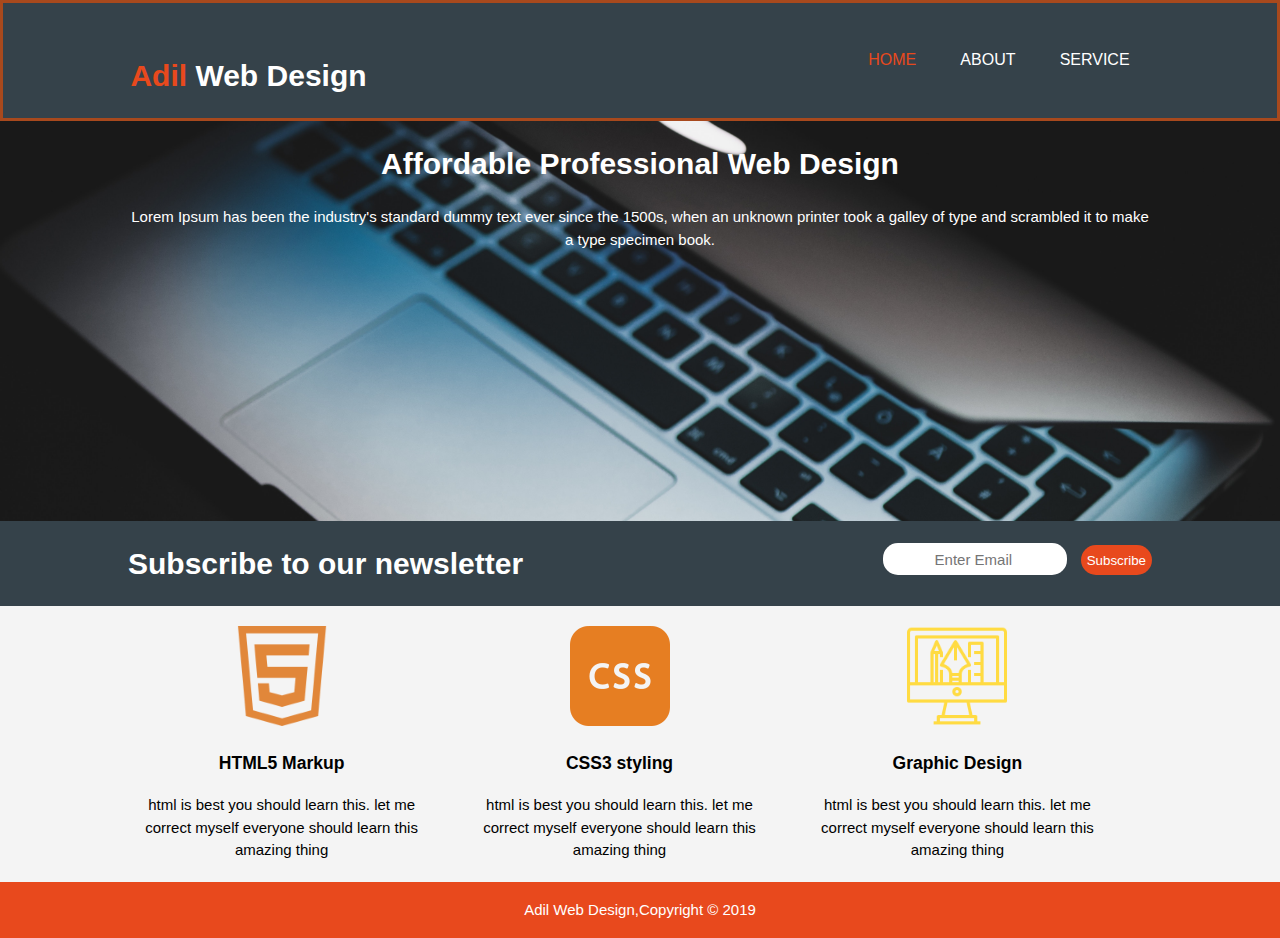
<file: index.html>
<!DOCTYPE html>
<html lang="en">
<head>
    <meta charset="UTF-8">
    <meta name="viewport" content="width=device-width, initial-scale=1.0">
    <meta http-equiv="X-UA-Compatible" content="ie=edge">
    <title>Adil Web Design | Welcome</title>
    <link rel="stylesheet" href="css/style.css">
</head>
<body>
    <header>
        <div class="container">
          <div id="branding">
              <h1><span id="highlight">Adil</span> Web Design</h1>
          </div>
          <nav >
              <ul>
                  <li class="current"><a href="index.html" style="color:#e8491d">Home</a></li>
                  <li class=""><a href="about.html">About</a></li>
                  <li class=""><a href="service.html">Service</a></li>
              
              
                </ul>
          </nav>
        </div>
    </header>
    <section id="showcase">
        <div class="container">
            <h1>Affordable Professional Web Design</h1>
            <p>Lorem Ipsum has been the industry's standard dummy text ever since the 1500s, when an unknown printer took a galley of type and scrambled it to make a type specimen book.</p>
        </div>
    </section>
    <section id="newsletter">
        <div class="container">
            <div id="newshead">
                <h1>Subscribe to our newsletter</h1>
            </div>
            <form action="">
                <input type="email" placeholder="            Enter Email">
                <button type="submit" id="btn1">Subscribe</button>
            </form>
        </div>
    </section>
    <section id="boxes">
        <div class="container">
            <div class="box">
                <img src="image/html.png" style="width:100px">
                <h3>HTML5 Markup</h3>
                <p>html is best you should learn this. let me correct myself everyone should learn this amazing thing</p>
            </div>
            <div class="box">
                <img src="image/css.png" alt="">
                    <h3>CSS3 styling</h3>
                    <p>html is best you should learn this. let me correct myself everyone should learn this amazing thing</p>
                </div>
                <div class="box">
                    <img src="image/graphics.png" style="width:100px" alt="">
                        <h3>Graphic Design</h3>
                        <p>html is best you should learn this. let me correct myself everyone should learn this amazing thing</p>
                    </div>

        </div>

    </section>
    <footer>
    <p>Adil Web Design,Copyright &copy; 2019</p>
    </footer>
    
</body>
</html>
</file>
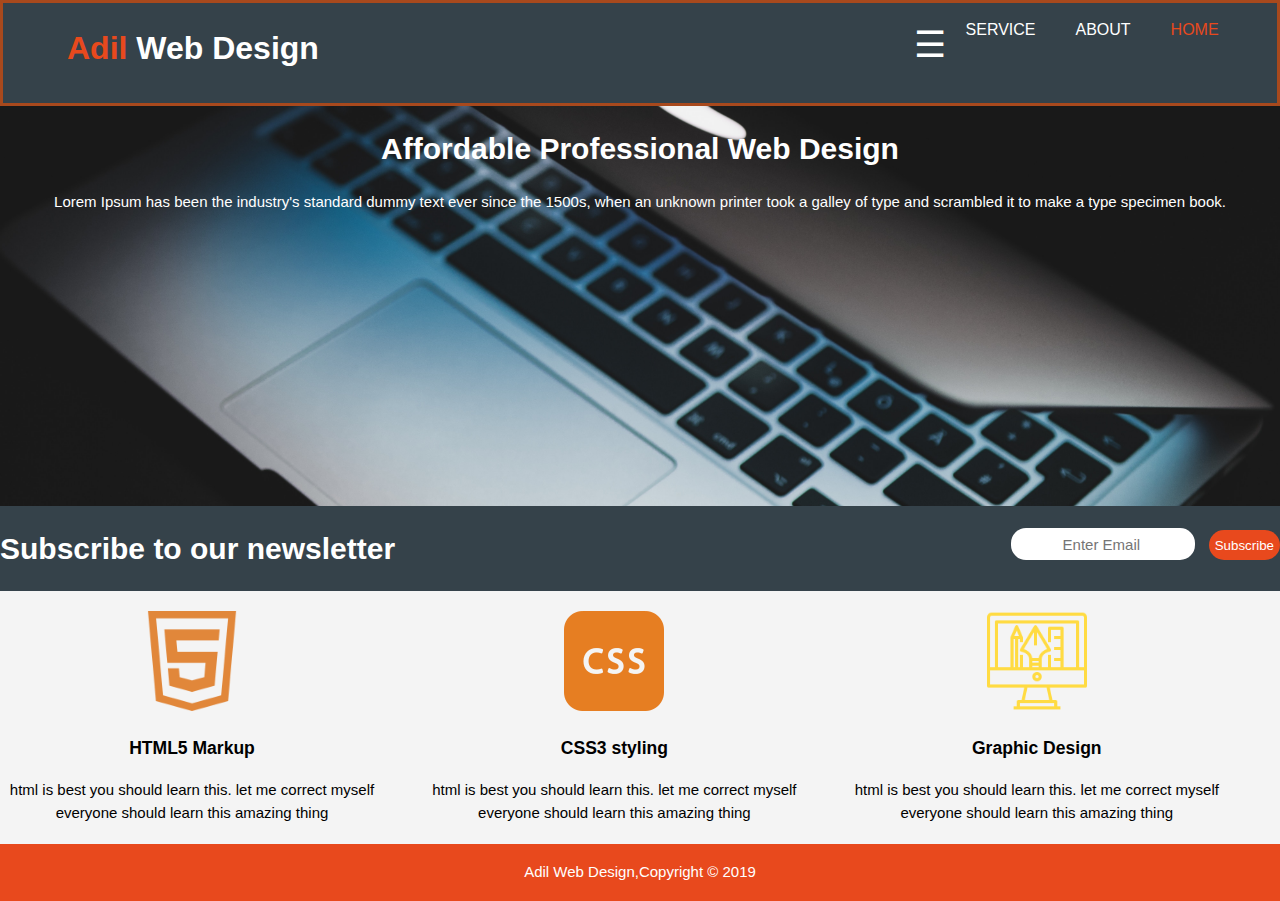
<file: adil/index.html>
<!--This code is written by Adil Zamal-->
    <!DOCTYPE html>
    <html lang="en">
    <head>
        <meta charset="UTF-8">
        <meta name="viewport" content="width=device-width, initial-scale=1.0">
        <meta http-equiv="X-UA-Compatible" content="ie=edge">
        <title>Adil Web Design | Welcome</title>
        <link rel="stylesheet" href="css/style.css">
    </head>
    <body>
        <header>
            <div class="container">
                    <div id="branding">
                            <h1><span id="highlight">Adil</span> Web Design</h1>
                    </div>
                        <nav >
                                <ul id="mainmenu">
                                    <li class="current"><a href="index.html" style="color:#e8491d">Home</a></li>
                                    <li class=""><a href="about.html">About</a></li>
                                    <li class=""><a href="service.html">Service</a></li>
                                
                                
                                </ul>
                                <label for="toggel">&#9776;</label>
                                <input type="checkbox" id="toggel">

                        </nav>
            </div>
        </header>
        <section id="showcase">
            <div class="container">
                <h1>Affordable Professional Web Design</h1>
                <p>Lorem Ipsum has been the industry's standard dummy text ever since the 1500s, when an unknown printer took a galley of type and scrambled it to make a type specimen book.</p>
            </div>
        </section>
        <section id="newsletter">
            <div class="container">
                <div id="newshead">
                    <h1>Subscribe to our newsletter</h1>
                </div>
                <form action="">
                    <input type="email" placeholder="            Enter Email">
                    <button type="submit" id="btn1">Subscribe</button>
                </form>
            </div>
        </section>
        <section id="boxes">
            <div class="container">
                <div class="box">
                    <img src="image/html.png" style="width:100px">
                    <h3>HTML5 Markup</h3>
                    <p>html is best you should learn this. let me correct myself everyone should learn this amazing thing</p>
                </div>
                <div class="box">
                    <img src="image/css.png" alt="">
                        <h3>CSS3 styling</h3>
                        <p>html is best you should learn this. let me correct myself everyone should learn this amazing thing</p>
                    </div>
                    <div class="box">
                        <img src="image/graphics.png" style="width:100px" alt="">
                            <h3>Graphic Design</h3>
                            <p>html is best you should learn this. let me correct myself everyone should learn this amazing thing</p>
                        </div>

            </div>

        </section>
        <footer>
        <p>Adil Web Design,Copyright &copy; 2019</p>
        </footer>
        
    </body>
    </html>
</file>
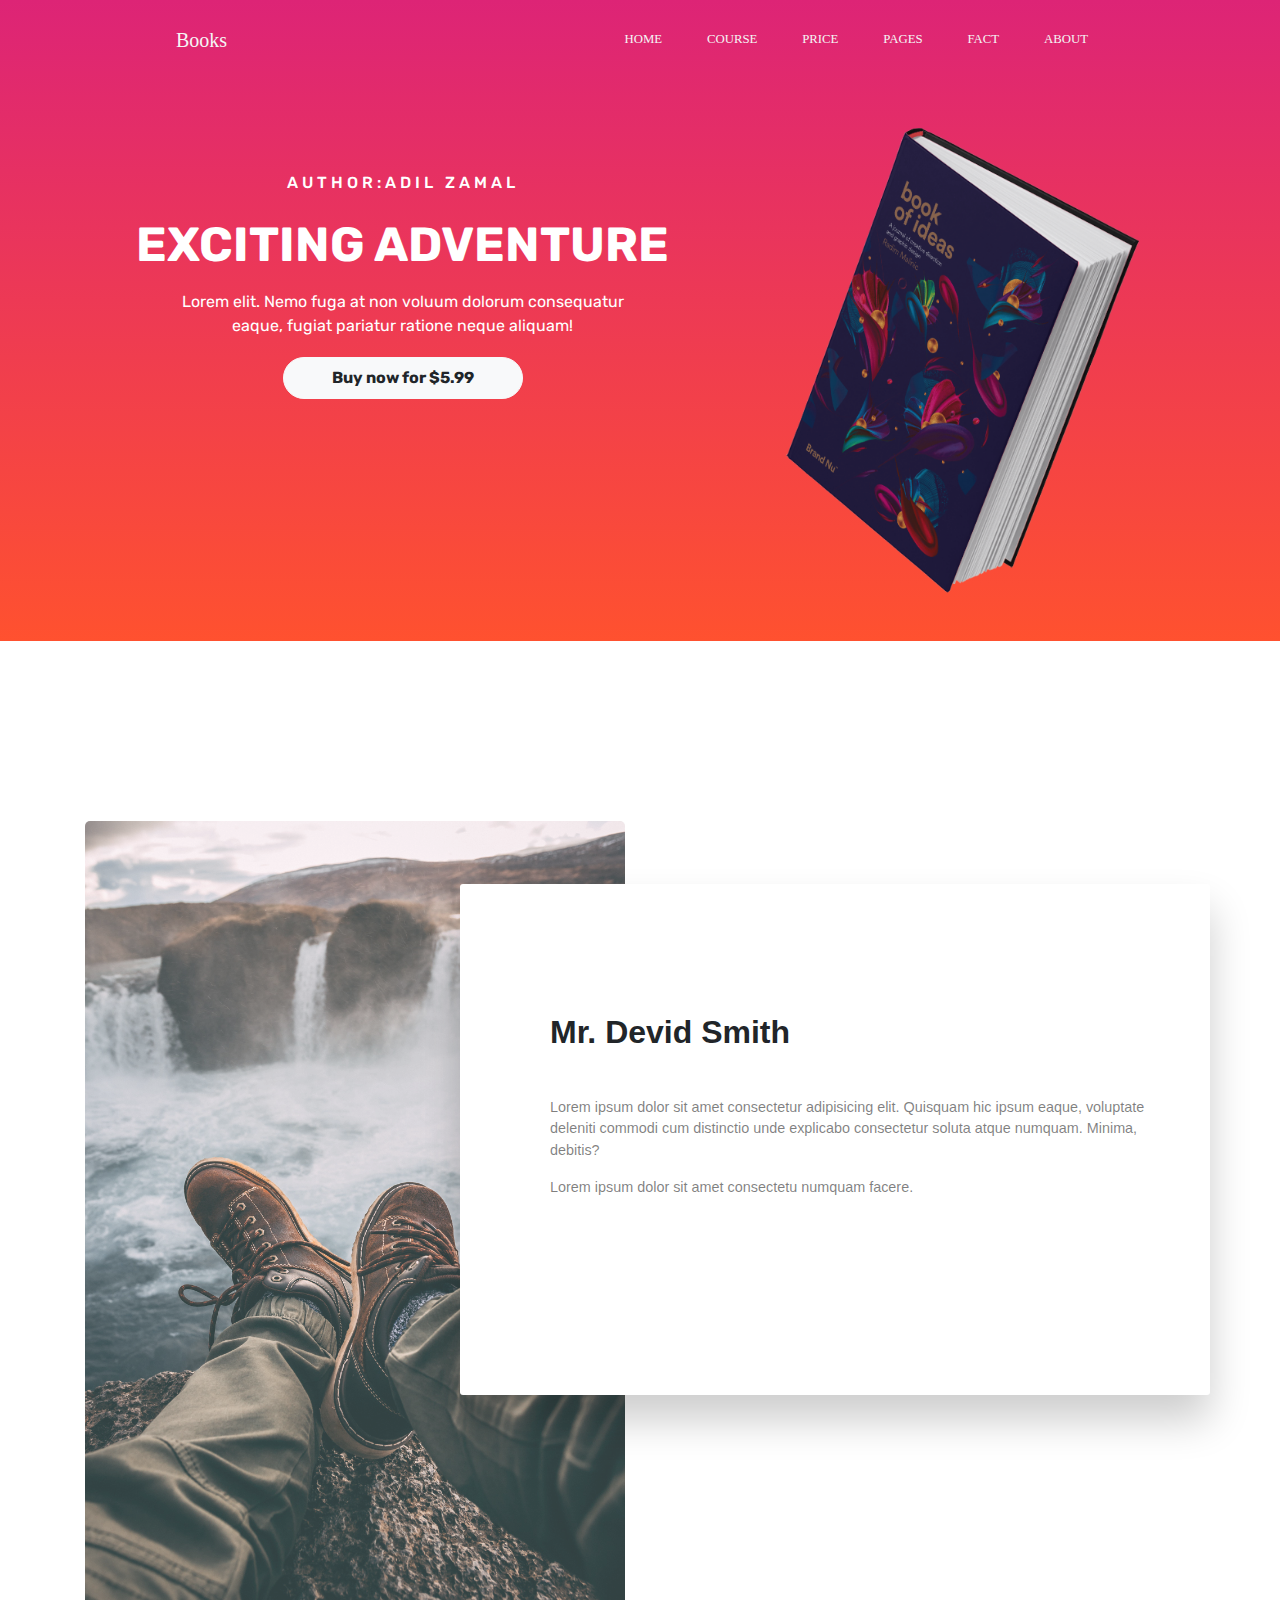
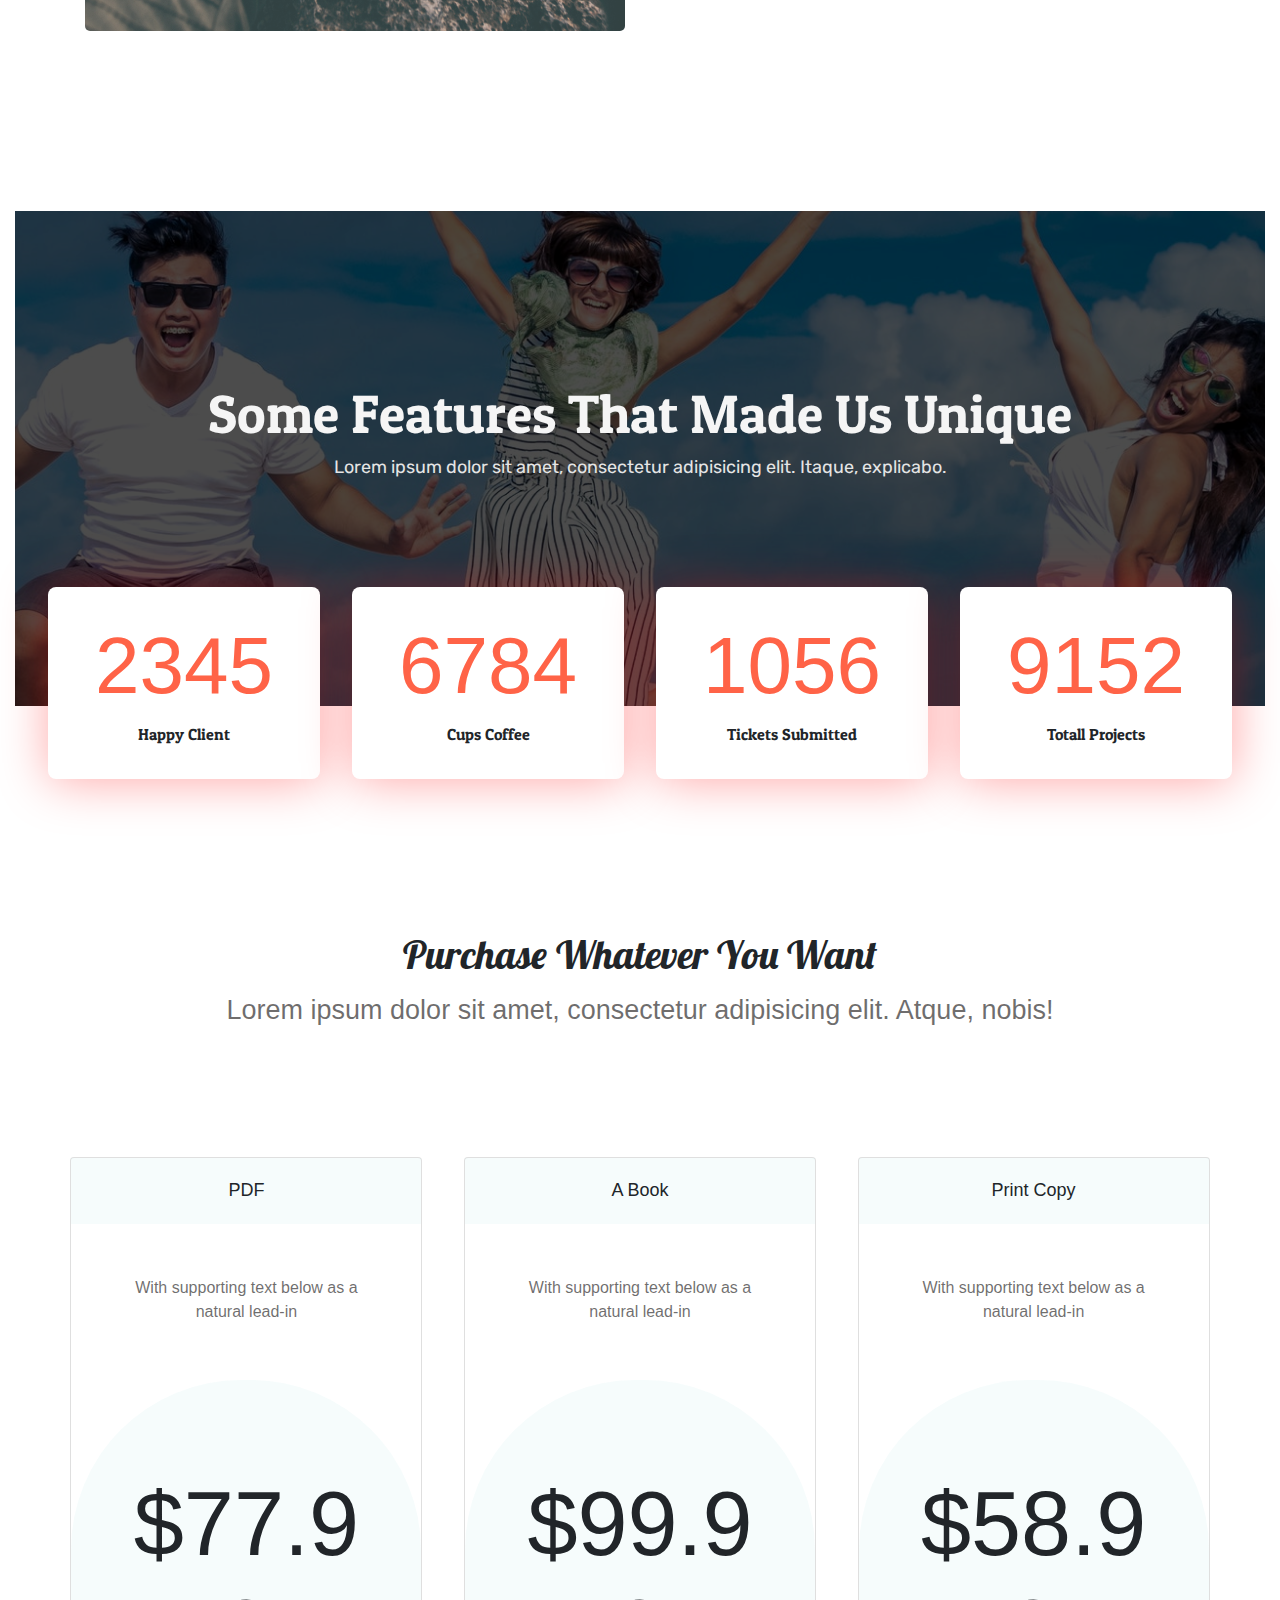
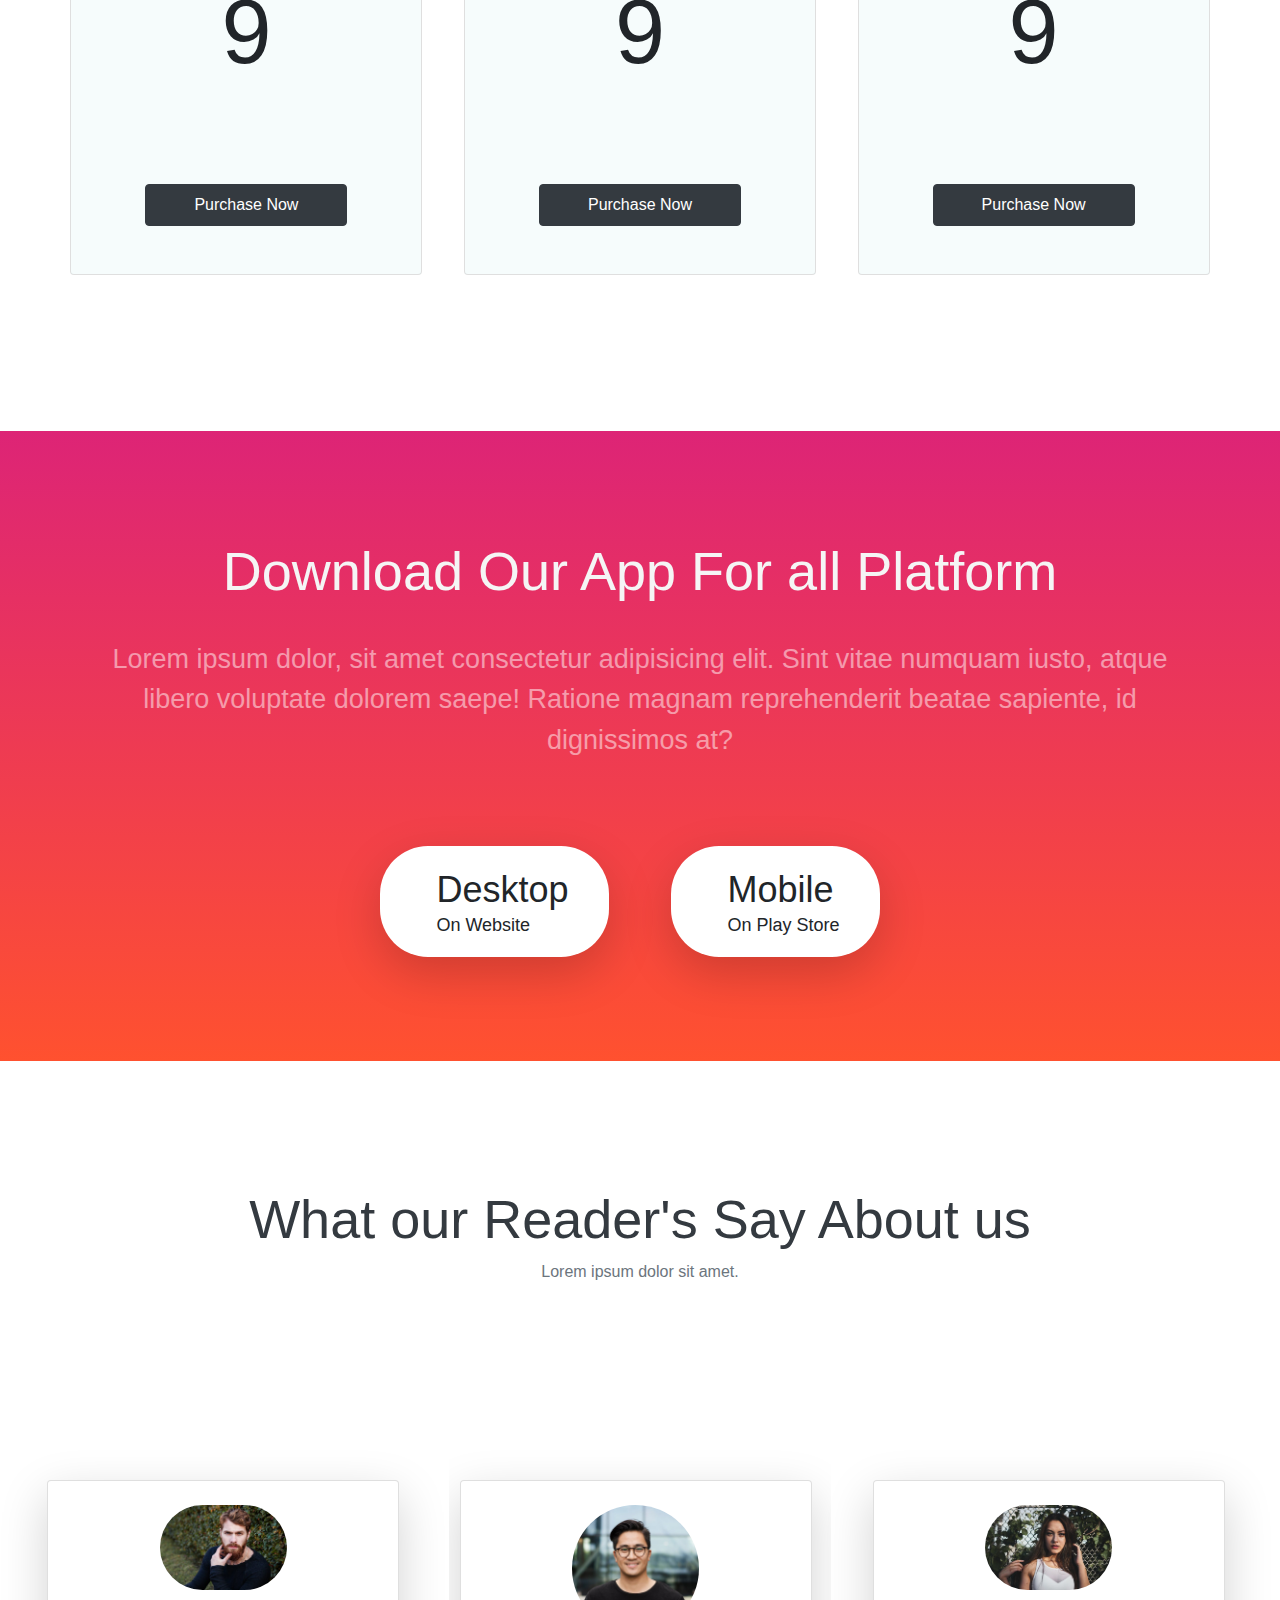
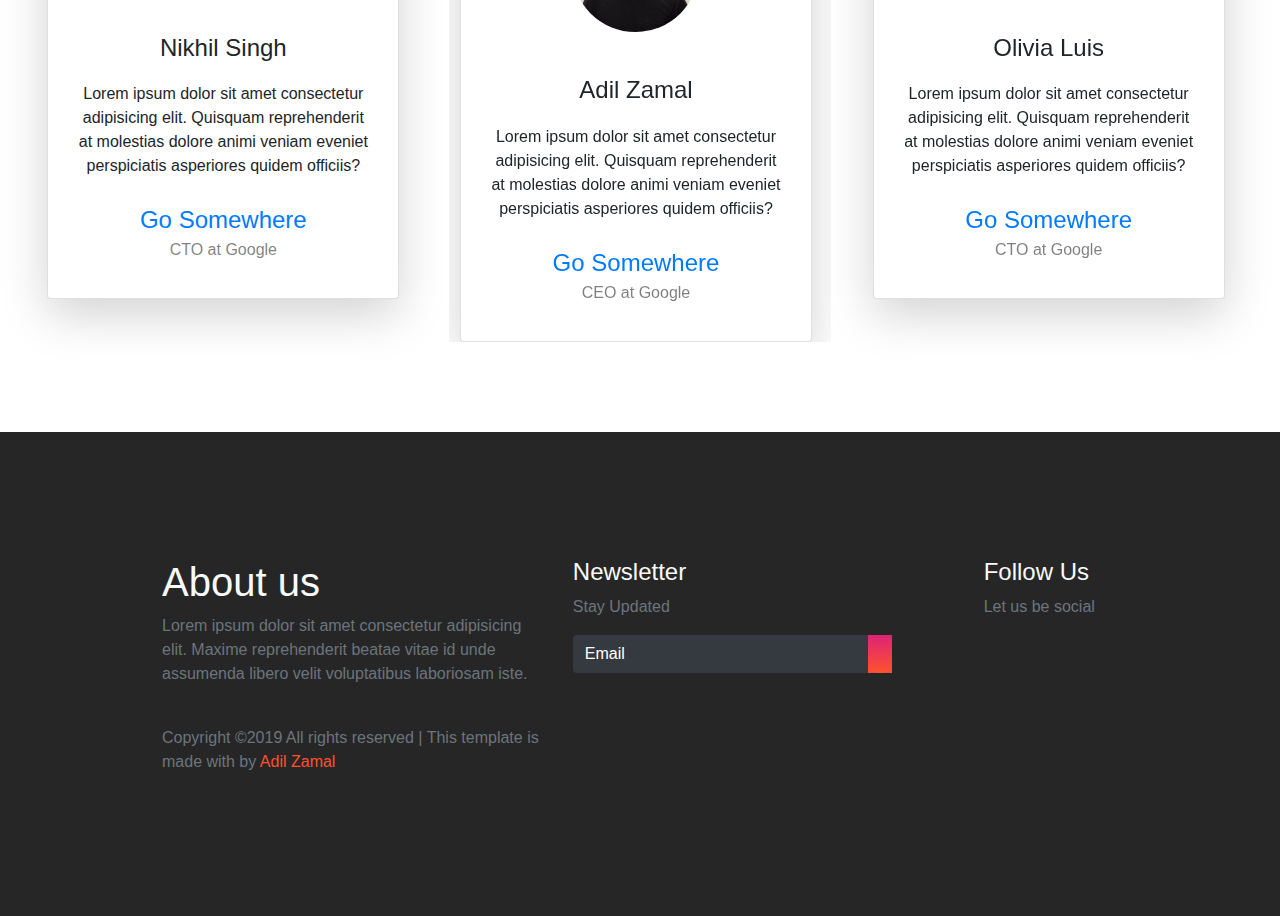
<file: Books/index.html>
<!doctype html>
<html lang="en">

<head>
  <!-- Required meta tags -->
  <meta charset="utf-8">
  <meta name="viewport" content="width=device-width, initial-scale=1, shrink-to-fit=no">

  <!-- Bootstrap CSS -->
  <link rel="stylesheet" href="https://cdnjs.cloudflare.com/ajax/libs/font-awesome/5.11.2/css/all.css" integrity="sha256-46qynGAkLSFpVbEBog43gvNhfrOj+BmwXdxFgVK/Kvc=" crossorigin="anonymous" />
  <link rel="stylesheet" href="css/style.css">
  <link rel="stylesheet" href="https://stackpath.bootstrapcdn.com/bootstrap/4.4.1/css/bootstrap.min.css"
    integrity="sha384-Vkoo8x4CGsO3+Hhxv8T/Q5PaXtkKtu6ug5TOeNV6gBiFeWPGFN9MuhOf23Q9Ifjh" crossorigin="anonymous">

  <title>Hello, world!</title>
</head>

<body>
  <header>
    <div class="container-fluid p-0">
      <nav class="navbar navbar-expand-lg sticky-top">
        <a class="navbar-brand" href="#">
          <i class="fas fa-book-reader fa-3x mx-3"></i>
          Books</a>
        <button class="navbar-toggler" type="button" data-toggle="collapse" data-target="#navbarNav" aria-controls="navbarNav" aria-expanded="false" aria-label="Toggle navigation">
          <i class="fas fa-align-right text-light"></i>
        </button>
        <div class="collapse navbar-collapse " id="navbarNav">
          <div class="mr-auto"></div>
          <ul class="navbar-nav">
            <li class="nav-item active">
              <a class="nav-link" href="#">HOME <span class="sr-only">(current)</span></a>
            </li>
            <li class="nav-item">
              <a class="nav-link" href="#">COURSE</a>
            </li>
            <li class="nav-item">
              <a class="nav-link" href="#">PRICE</a>
            </li>
            <li class="nav-item dropdown">
              <a class="nav-link" href="#">PAGES</a>
              <div class="dropdown-content">
              <a href="#" >Generic</a>
              <a href="#" >Element</a>
              </div>
            </li>
            <li class="nav-item">
              <a class="nav-link" href="#">FACT</a>
            </li>
            <li class="nav-item">
              <a class="nav-link" href="#">ABOUT</a>
            </li>
          </ul>
        </div>
      </nav>
    </div>
    <div class="container">
      <div class="row">
        <div class="col-md-7 text-center d-flex flex-row justify-content-center align-items-center">
          <div class="t">
          <h6>AUTHOR:ADIL ZAMAL</h6>
          <h1>EXCITING ADVENTURE</h1>
          <P>
            Lorem 
             elit. Nemo fuga at non voluum dolorum consequatur eaque, fugiat pariatur ratione neque aliquam!
          </P>
          <button class="btn btn-light px-5 py-2">Buy now for $5.99</button>
        </div>
        </div>
        <div class="col-md-5">
          <img src="./assets/header-img.png" class="img-fluid" alt="header image">
        </div>
      </div>
    </div>
  </header>
  <main>
    <section class="section-1">
      <div class="container">
        <div class="row">
          <div class="col-md-6">
            <div class="pray">
              <img src="./assets/pexels-photo-1904769.jpeg" class="img-fluid" alt="">
            </div>
          </div>
          <div class="col-md-6">
            <div class="panel text-left">
              <h1>Mr. Devid Smith</h1>
              <p class="pt-4">
                Lorem ipsum dolor sit amet consectetur adipisicing elit. Quisquam hic ipsum eaque, voluptate deleniti commodi cum distinctio unde explicabo consectetur soluta atque numquam. Minima, debitis?
              </p>
              <p>
                Lorem ipsum dolor sit amet consectetu numquam facere.
              </p>
            </div>
          </div>
        </div>
      </div>
    </section>
    <section class="section2">
      <div class="container-fluid">
        <div class="cover">
          <div class="content text-center">
            <h1>Some Features That Made Us Unique</h1>
            <p>
              Lorem ipsum dolor sit amet, consectetur adipisicing elit. Itaque, explicabo.
            </p>
          </div>
        </div>
        <div class="container-fluid text-center">
          <div class="numbers d-flex flex-md-row flex-wrap justify-content-center">
            <div class="rect">
              <h1>2345</h1>
              <p>Happy Client</p>
            </div>
            <div class="rect">
              <h1>6784</h1>
              <p>Cups Coffee</p>
            </div>
            <div class="rect">
              <h1>1056</h1>
              <p>Tickets Submitted</p>
            </div>
            <div class="rect">
              <h1>9152</h1>
              <p>Totall Projects</p>
            </div>
          </div>
        </div>
      </div>

      <div class="purchase text-center">
        <h1>Purchase Whatever You Want</h1>
        <p>Lorem ipsum dolor sit amet, consectetur adipisicing elit. Atque, nobis!</p>
        <div class="cards">
          <div class="d-flex flex-row justify-content-center flex-wrap">

            <!--First Card-->

            <div class="card">
              <div class="card-body">
                <h5 class="card-title">PDF</h5>
                <p class="card-text">
                  With supporting text below as a natural lead-in
                </p>
                <div class="pricing">
                  <h1>$77.99</h1>
                  <a href="#" class="btn btn-dark px-5 py-2 mb-5">Purchase Now</a>
                </div>
              </div>
            </div>

            <!--Second Card-->


            <div class="card">
              <div class="card-body">
                <h5 class="card-title">A Book</h5>
                <p class="card-text">
                  With supporting text below as a natural lead-in
                </p>
                <div class="pricing">
                  <h1>$99.99</h1>
                  <a href="#" class="btn btn-dark px-5 py-2 mb-5">Purchase Now</a>
                </div>
              </div>
            </div>
            
            <!--Third Card-->
            
            <div class="card">
              <div class="card-body">
                <h5 class="card-title">Print Copy</h5>
                <p class="card-text">
                  With supporting text below as a natural lead-in
                </p>
                <div class="pricing">
                  <h1>$58.99</h1>
                  <a href="#" class="btn btn-dark px-5 py-2 mb-5">Purchase Now</a>
                </div>
              </div>
            </div>
          </div>
        </div>
      </div>
    </section>
    
    <section class="section3 container-fluid p-0 text-center">
      <div class="row">
          <div class="col-md-12">
          <h1>Download Our App For all Platform</h1>
          <p>Lorem ipsum dolor, sit amet consectetur adipisicing elit. Sint vitae numquam iusto, atque libero voluptate dolorem saepe! Ratione magnam reprehenderit beatae sapiente, id dignissimos at?</p>
        </div>
      </div>
      <div class="platform row">
        <div class="col-md-6 text-right">
          <div class="desktop shadow-lg">
            <div class="d-flex fles-row justify-content-center">
              <i class="fas fa-desktop fa-3x py-2 pr-3"></i>
              <div class="text text-left">
                <h3 class="pt-1 m-0">Desktop</h3>
                <p class="p-0 m-0">On Website</p>
              </div>
            </div>
          </div>
        </div>
        <div class="col-md-6 text-left">
          <div class="desktop shadow-lg">
            <div class="d-flex fles-row justify-content-center">
              <i class="fas fa-mobile-alt fa-3x py-2 pr-3"></i>
              <div class="text text-left">
                <h3 class="pt-1 m-0">Mobile</h3>
                <p class="p-0 m-0">On Play Store</p>
              </div>
            </div>
          </div>
        </div>
      </div>
    </section>
    <section class="section4">
      <div class="container text-center">
        <h1 class="text-dark">What our Reader's Say About us</h1>
        <p class="text-secondary">Lorem ipsum dolor sit amet.</p>
      </div>
      <div class="team row">
        <div class="col-md-4 text-center">
          <div class="card shadow-lg mr-2 d-inline-block">
            <img class="img-fluid border-radius p-4" src="./assets/UI-face-3.jpg" alt="Card image">
            <div class="card-body">
              <h4 class="card-title">Nikhil Singh</h4>
              <p class="card-text">Lorem ipsum dolor sit amet consectetur adipisicing elit. Quisquam reprehenderit at molestias dolore animi veniam eveniet perspiciatis asperiores quidem officiis?</p>
              <a href="#" class=" text-decoration-none text-primary">Go Somewhere</a>
              <p class="text-black-50">CTO at Google</p>
            </div>
          </div>
        </div>
        <div class="col-md-4" >
          <div id="carouselExampleSlidesOnly" class="carousel slide" data-ride="carousel">
            <div class="carousel-inner ">
              <div class="carousel-item  active text-center">
                <div class="card shadow-lg mr-2 d-inline-block">
                  <img class="card-img-top rounded-circle w-50 p-4 img-fluid" src="./assets/UI-face-1.jpg" alt="Card image">
                  <div class="card-body">
                    <h4 class="card-title">Adil Zamal</h4>
                    <p class="card-text">Lorem ipsum dolor sit amet consectetur adipisicing elit. Quisquam reprehenderit at molestias dolore animi veniam eveniet perspiciatis asperiores quidem officiis?</p>
                    <a href="#" class="text-primary text-decoration-none">Go Somewhere</a>
                    <p class="text-black-50">CEO at Google</p>
                  </div>
                </div>   
              </div>
              <div class="carousel-item  text-center">
                <div class="card shadow-lg mr-2 d-inline-block">
                  <img class="card-img-top rounded-circle w-50 p-4 img-fluid" src="./assets/UI-face-2.jpg" alt="Card image">
                  <div class="card-body">
                    <h4 class="card-title">Subham Singh</h4>
                    <p class="card-text">Lorem ipsum dolor sit amet consectetur adipisicing elit. Quisquam reprehenderit at molestias dolore animi veniam eveniet perspiciatis asperiores quidem officiis?</p>
                    <a href="#" class="text-primary text-decoration-none">Go Somewhere</a>
                    <p class="text-black-50">CTO at Uber</p>
                  </div>
                </div>
              </div>
            </div>
          </div>
        </div>
        <div class="col-md-4 text-center ">
          <div class="card shadow-lg mr-2 d-inline-block">
            <img class="img-fluid border-radius p-4" src="./assets/UI-face-4.jpg" alt="Card image">
            <div class="card-body">
              <h4 class="card-title">Olivia Luis</h4>
              <p class="card-text">Lorem ipsum dolor sit amet consectetur adipisicing elit. Quisquam reprehenderit at molestias dolore animi veniam eveniet perspiciatis asperiores quidem officiis?</p>
              <a href="#" class="text-primary text-decoration-none">Go Somewhere</a>
              <p class="text-black-50">CTO at Google</p>
            </div>
          </div> 
        </div>
      </div>
    </section>
  </main>
  <footer>
    <div class="container-fluid p-0">
      <div class="row">
        <div class="col-md-5">
          <h1 class="text-light">About us</h1>
          <p class="text-muted">
            Lorem ipsum dolor sit amet consectetur adipisicing elit. Maxime reprehenderit beatae vitae id unde assumenda libero velit voluptatibus laboriosam iste. 
          </p>
          <p class="pt-4 text-muted">
            Copyright &copy;2019 All rights reserved | This template is made with by
            <span>Adil Zamal</span>
          </p>
        </div>
        <div class="col-md-5">
          <h4 class="text-light">Newsletter</h4>
          <p class="text-muted">Stay Updated</p>
          <form action="" class="form-inline">
            <div class="col pl-0">
              <div class="input-group pr-5">
                <input type="Email" class="form-control bg-dark text-white" placeholder="Email">
                <div class="input-group-prepend">
                  <div class="input-group-text">
                    <i class="fas fa-arrow-right"></i>
                  </div>
                </div>
              </div>
            </div>
          </form>
        </div>
        <div class="col-md-2">
          <h4 class="text-light">Follow Us</h4>
          <p class="text-muted">Let us be social</p>
          <div class="column">
            <i class="fab fa-facebook"></i>
            <i class="fab fa-instagram"></i>
            <i class="fab fa-twitter"></i>
            <i class="fab fa-youtube"></i>
          </div>
        </div>
      </div>
    </div>

  </footer>


  <!-- Optional JavaScript -->
  <!-- jQuery first, then Popper.js, then Bootstrap JS -->
  <script src="https://cdnjs.cloudflare.com/ajax/libs/jquery/3.4.1/jquery.min.js" integrity="sha256-CSXorXvZcTkaix6Yvo6HppcZGetbYMGWSFlBw8HfCJo=" crossorigin="anonymous"></script>
  <script src="https://cdn.jsdelivr.net/npm/popper.js@1.16.0/dist/umd/popper.min.js"
    integrity="sha384-Q6E9RHvbIyZFJoft+2mJbHaEWldlvI9IOYy5n3zV9zzTtmI3UksdQRVvoxMfooAo" crossorigin="anonymous">
  </script>
  <script src="https://stackpath.bootstrapcdn.com/bootstrap/4.4.1/js/bootstrap.min.js"
    integrity="sha384-wfSDF2E50Y2D1uUdj0O3uMBJnjuUD4Ih7YwaYd1iqfktj0Uod8GCExl3Og8ifwB6" crossorigin="anonymous">
  </script>
</body>

</html>
</file>
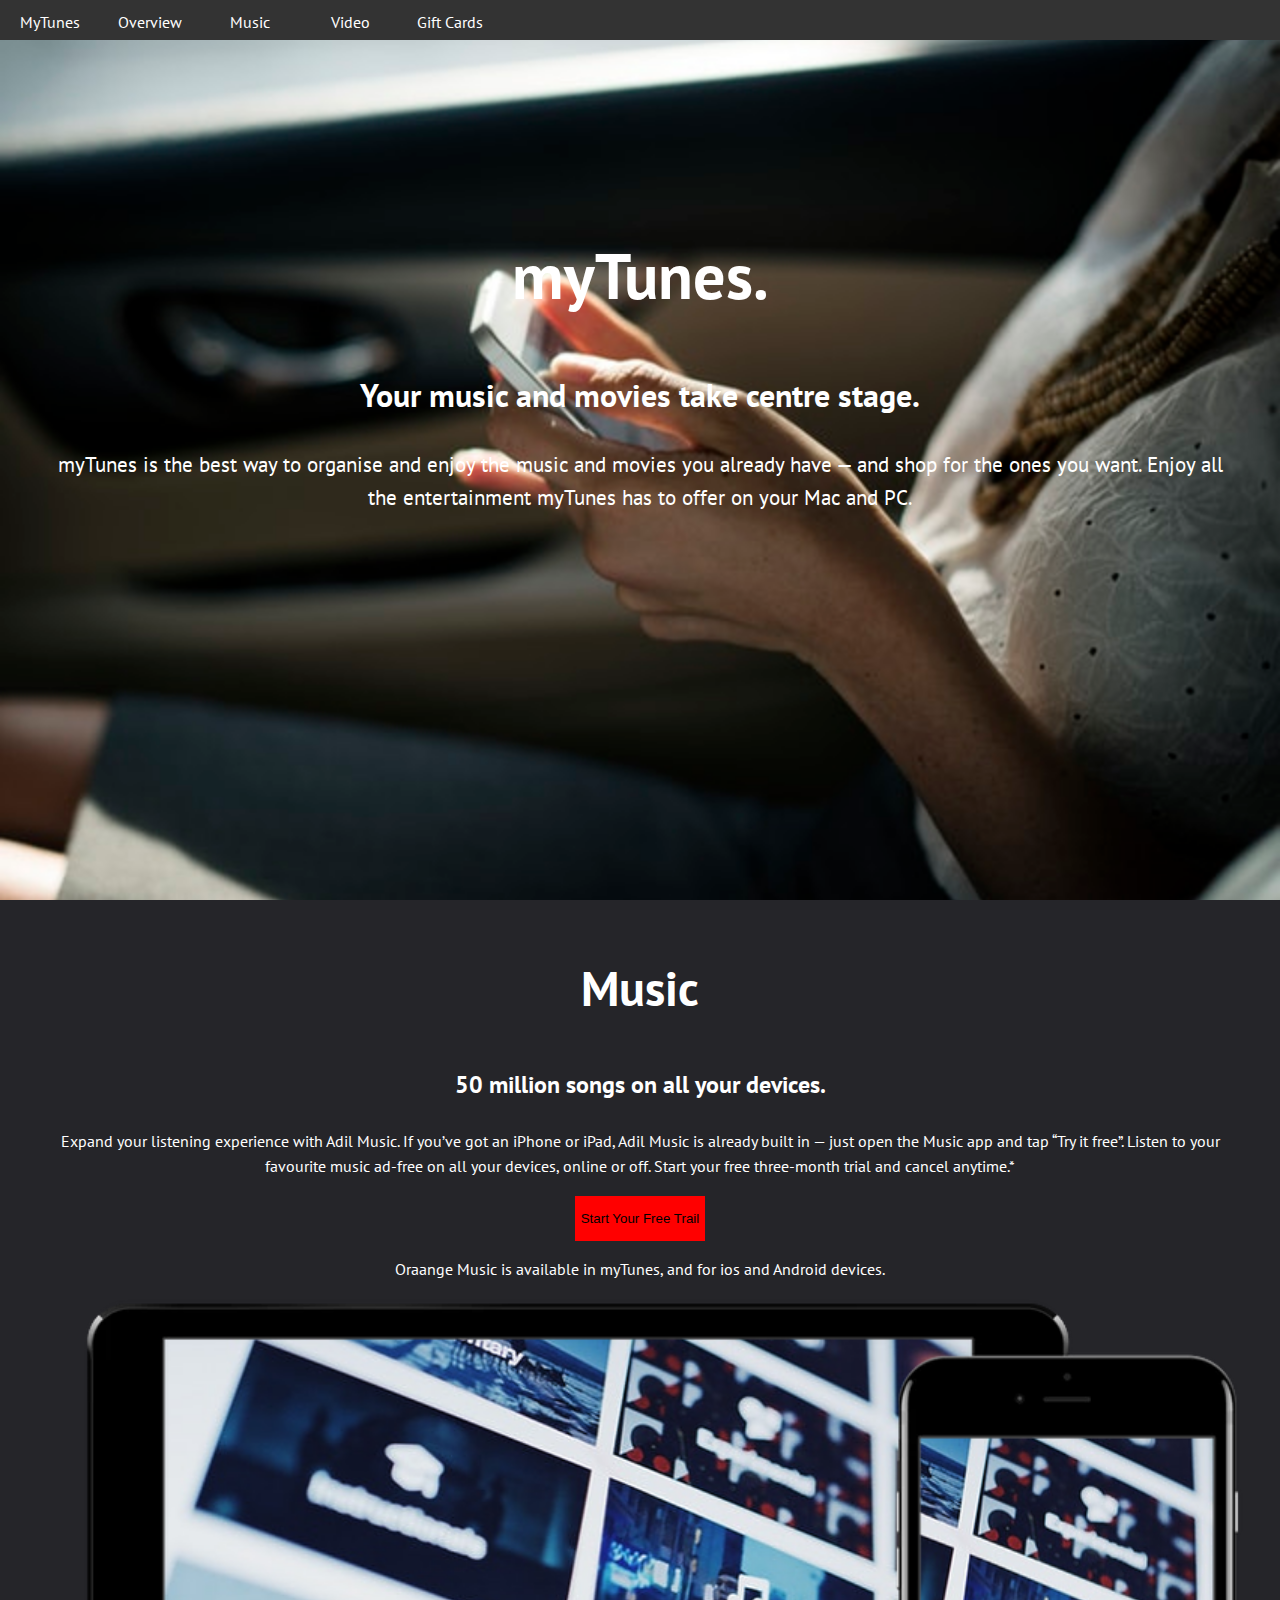
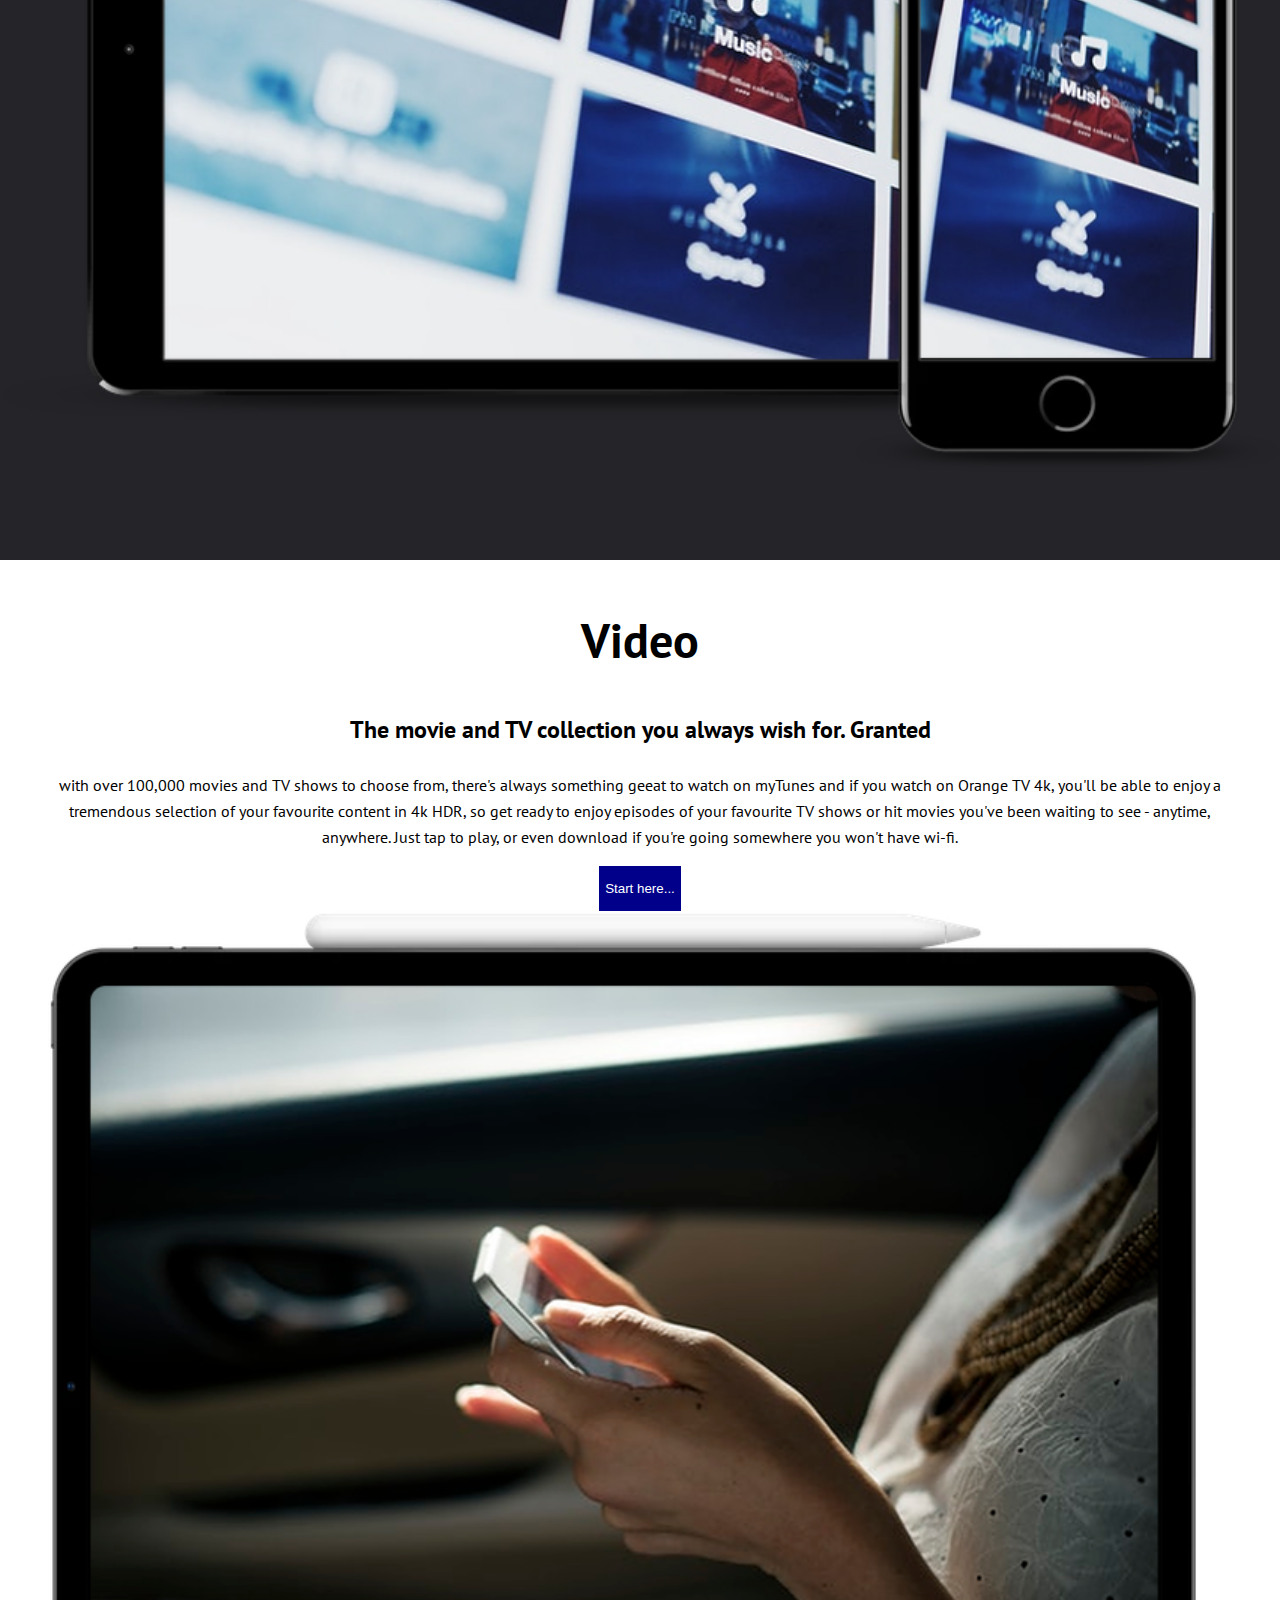
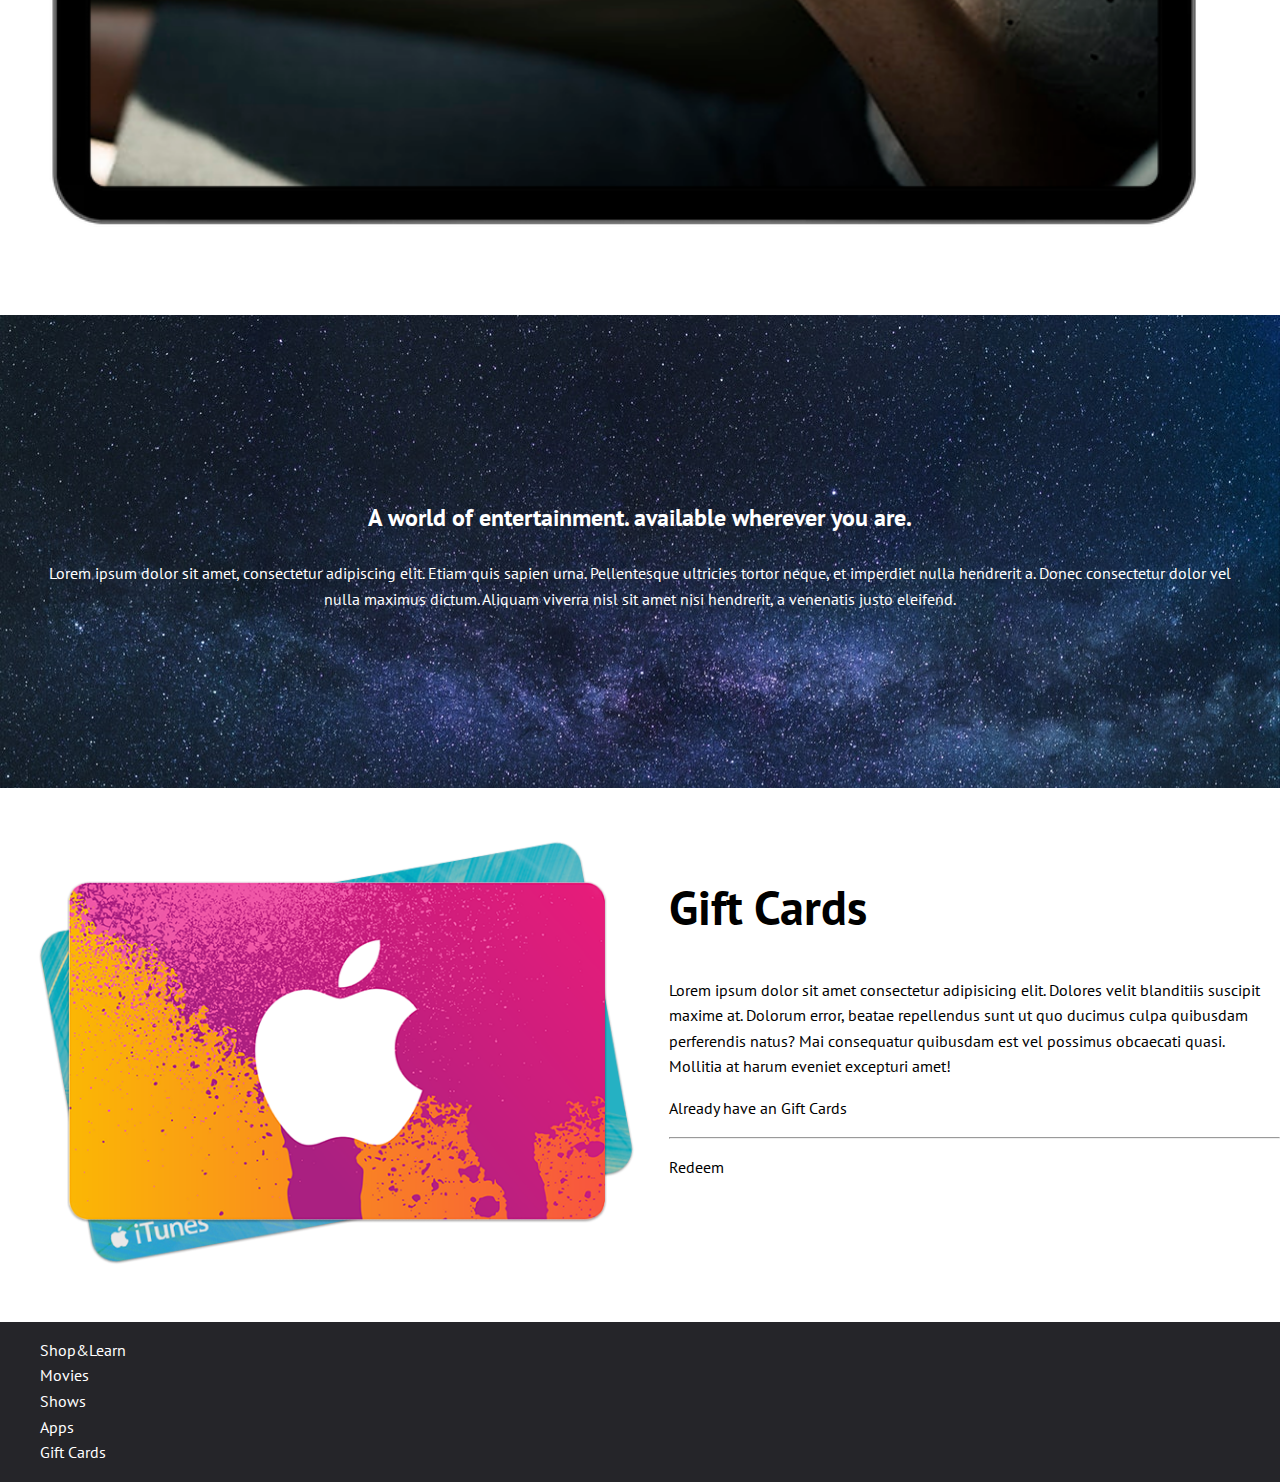
<file: Flex-tutorial/index.html>
<!DOCTYPE html>
<html lang="en">
<head>
    
    <meta charset="UTF-8">
    <meta name="viewport" content="width=device-width, initial-scale=1.0">
    <meta http-equiv="X-UA-Compatible" content="ie=edge">
    <title>Document</title>
    <link rel="stylesheet" href="https://use.fontawesome.com/releases/v5.7.2/css/all.css" integrity="sha384-fnmOCqbTlWIlj8LyTjo7mOUStjsKC4pOpQbqyi7RrhN7udi9RwhKkMHpvLbHG9Sr" crossorigin="anonymous">
    <link rel="stylesheet" href="style.css">
    
</head>
<body>
    <!--Showcase Section-->
    <div id="showcase">
      <header>
          <nav class="cf">
              <ul class="cf">
                <li>
                    <a href="#showcase">MyTunes</a>
                </li>
                <li>
                    <a href="#">Overview</a>
                </li>
                <li>
                    <a href="#">Music</a>
                </li>
                <li>
                    <a href="#">Video</a>
                </li>
                <li>
                    <a href="#">Gift Cards</a>
                </li>
              </ul> 
          </nav> 
      </header>
      <div class="section-main-container">
               <h1>myTunes.</h1>
               <h2>Your music and movies take centre stage.</h2>
               <p class="lead">myTunes is the best way to organise and enjoy the music and movies you already have — and shop for the ones you want. Enjoy all the entertainment myTunes has to offer on your Mac and PC.

               </p>
            </div>
   </div>

   <!--Music Section-->
   <div id="music">
       <div class="container">
           <h2 class="sction-head">
               <div class="musicicon">

               </div>
               Music
           </h2>
           <h3>
                50 million songs on all your devices.
           </h3>
           <p>
                Expand your listening experience with Adil Music. If you’ve got an iPhone or iPad, Adil Music is already built in — just open the Music app and tap “Try it free”.

                Listen to your favourite music ad-free on all your devices, online or off.
                Start your free three-month trial and cancel anytime.*
           </p>
           <button id="btn1">
              Start Your Free Trail
           </button>
           <p class="text-light">
               Oraange Music is available in myTunes, and for ios
               and Android devices.
           </p>
           
       </div>
       <img src="images/musicMarkup.png" alt="" id="musicmarkup">
       
   </div>
   <!--Video Section-->
   <section class="video">
       <div class="container">
           <h1>Video</h1>
           <h3>
               The movie and TV collection you always wish for. Granted
           </h3>
           <p class="lead">
            with over 100,000 movies and TV shows to choose
            from, there's always something geeat 
            to watch on myTunes and if you watch 
            on Orange TV 4k, you'll be able to enjoy a tremendous 
            selection of your favourite content in 4k HDR,
            so get ready to enjoy episodes of your favourite TV
            shows or hit movies you've been waiting to see
            - anytime, anywhere. Just tap to play, or
            even download if you're going somewhere
            you won't have wi-fi.
           </p>
           <button class="btn2">Start here...</button>
       </div>
       <img src="images/videoMarkup.png" alt="" class="videoMarkup">
   </section>
   <!--Entertainment Section-->
   <section class="entertainment">
       <div class="container">
           <h3>
             A world of entertainment. available
             wherever you are.
           </h3>
           <p class="lead">
                Lorem ipsum dolor sit amet, consectetur adipiscing elit. Etiam quis sapien urna. Pellentesque ultricies tortor neque, et imperdiet nulla hendrerit a. Donec consectetur dolor vel nulla maximus dictum. Aliquam viverra nisl sit amet nisi hendrerit, a venenatis justo eleifend. 
           </p>
       </div>
   </section>
   <!--Gift Card Section-->
   <section class="gift">
       <div class="container">
           <div class="giftimage">
               <img class="image2" src="images/giftcard.png" alt="">
           </div>
           <div id="con">
               <h1>Gift Cards</h1>
               <p>
                   Lorem ipsum dolor sit amet consectetur adipisicing elit. Dolores velit blanditiis suscipit maxime at.
                    Dolorum error, beatae repellendus sunt ut quo ducimus culpa quibusdam perferendis natus? Mai
                    consequatur quibusdam est vel possimus obcaecati quasi. Mollitia at harum eveniet excepturi amet!
               </p>
               <p>Already have an Gift Cards</p>
               <hr>
               <p>Redeem</p>
           </div>
       </div>
   </section>
   <!--Footer-->
   <section class="footer">
    <div class="container">
        <ul>
            <li>
                <a href="#">Shop&Learn</a>
            </li>
            <li>
                <a href="#">Movies</a>
            </li>
            <li>
                <a href="#">
                    Shows
                </a>
            </li>
            <li>
                <a href="#">
                    Apps
                </a>
            </li>
            <li>
                <a href="#">Gift Cards</a>
            </li>
            
        </ul>
    </div>    
   </section>
</body>
<link rel="stylesheet" href="https://use.fontawesome.com/releases/v5.7.2/css/all.css" integrity="sha384-fnmOCqbTlWIlj8LyTjo7mOUStjsKC4pOpQbqyi7RrhN7udi9RwhKkMHpvLbHG9Sr" crossorigin="anonymous">
<script type="text/javascript"></script>
</html>
</file>
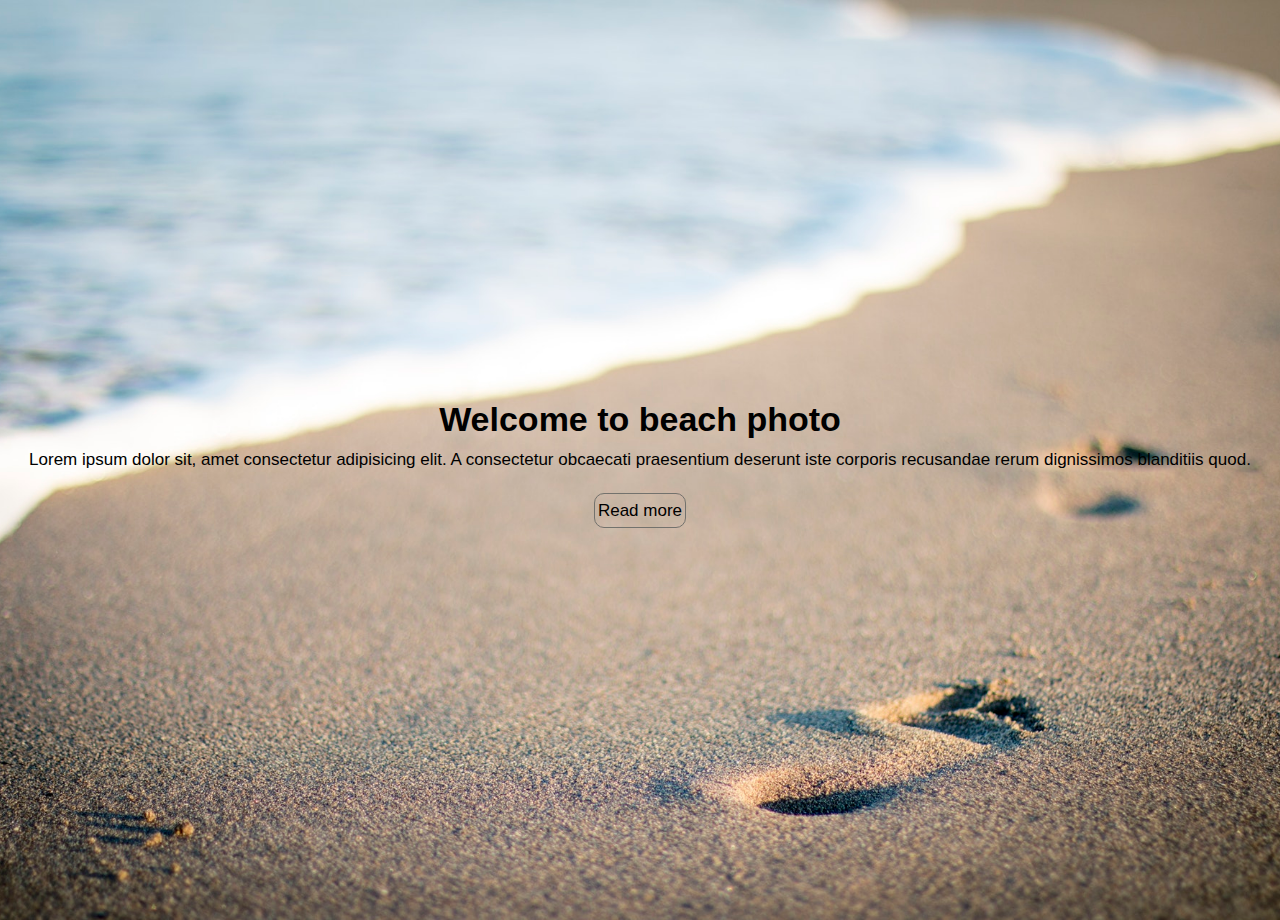
<file: Full page landing page/index.html>
<!DOCTYPE html>
<html lang="en">
<head>
    <meta charset="UTF-8">
    <meta name="viewport" content="width=device-width, initial-scale=1.0">
    <meta http-equiv="X-UA-Compatible" content="ie=edge">
    <title>Document</title>
    <style>
        *{
            margin: 0;
            padding: 0;
        }
        body{
font-family: Arial, Helvetica, sans-serif;
font-size: 17px;

        }
    .heading{
        background-image: url("pexels-photo.jpg");
        height: 100vh;
        display:flex;
        flex-direction: column;
        justify-content:center;
        align-items: center;
        text-align: center;
        line-height: 1.6;
        background-size: cover;
        background-position: center;
            padding: 10px 10px;
    }
    .btn1{
        text-decoration: none;
        color: black;
        border: 1px solid #73726D;
        padding:3px 3px;
        border-radius: 10px;
        margin-top: 20px; 
        display:block;
    }
      a:hover{
        background-color: #73726D;
    color: #fff;
    }
    
    </style>
</head>
<body>
    <header class="heading">
        <h1>Welcome to beach photo</h1>
        <p>Lorem ipsum dolor sit, amet consectetur adipisicing elit. A consectetur obcaecati praesentium deserunt iste corporis recusandae rerum dignissimos blanditiis quod.</p>
      <a href="#" class="btn1">Read more</a>
    </header>
</body>
</html>
</file>
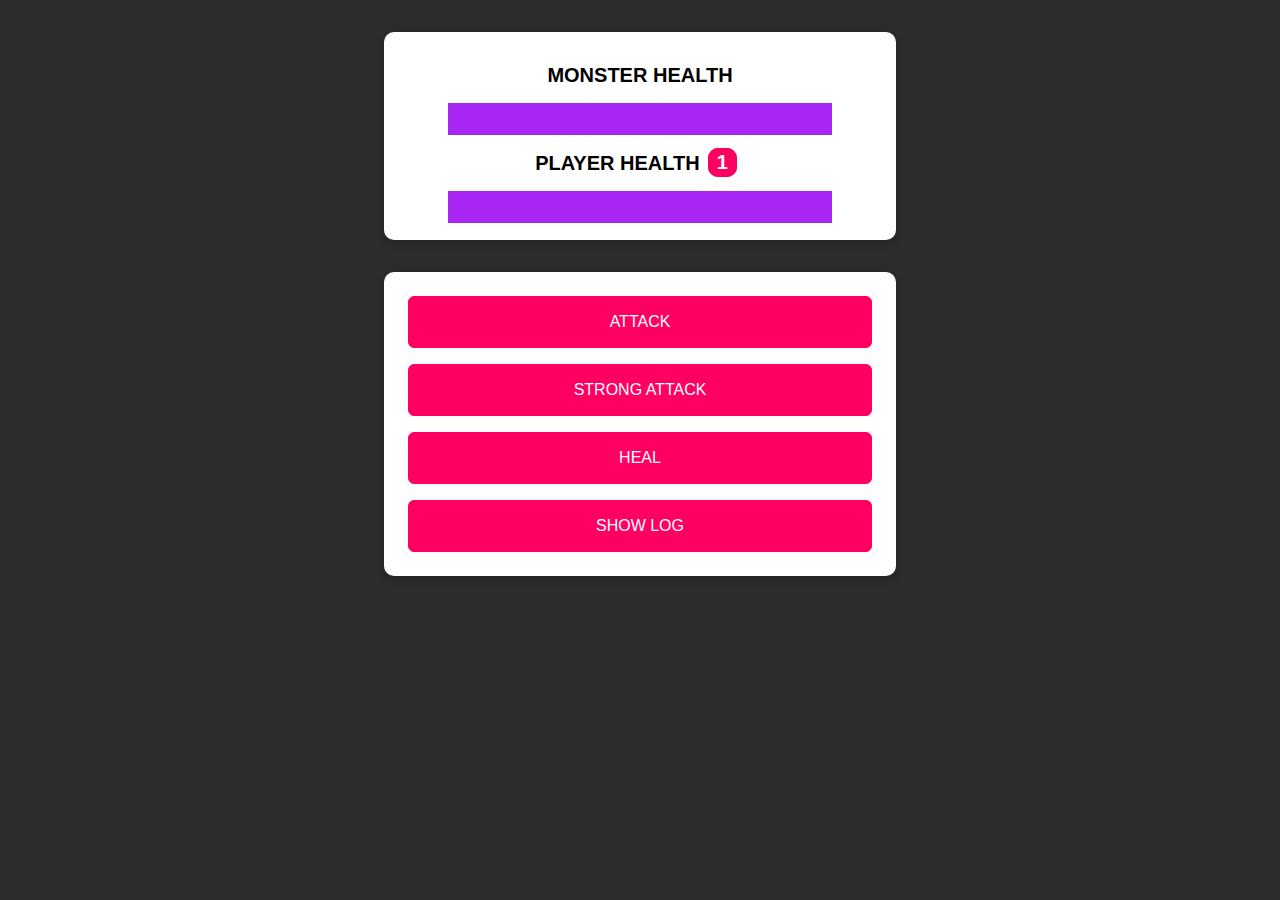
<file: Monster Game/index.html>
<!DOCTYPE html>
<html lang="en">
  <head>
    <meta charset="UTF-8" />
    <meta name="viewport" content="width=device-width, initial-scale=1.0" />
    <meta http-equiv="X-UA-Compatible" content="ie=edge" />
    <title>Monster Killer</title>
    <link rel="stylesheet" href="assets/styles/app.css" />
    <script src="assets/scripts/vendor.js" defer></script>
    <script src="assets/scripts/app.js" defer></script>
  </head>
  <body>
    <section id="health-levels">
      <h2>MONSTER HEALTH</h2>
      <progress id="monster-health" max="100" value="100">100%</progress>
      <h2>PLAYER HEALTH<span id="bonus-life">1</span></h2>
      <progress id="player-health" max="100" value="100">100%</progress>
    </section>
    <section id="controls">
      <button id="attack-btn">ATTACK</button>
      <button id="strong-attack-btn">STRONG ATTACK</button>
      <button id="heal-btn">HEAL</button>
      <button id="log-btn">SHOW LOG</button>
    </section>
  </body>
</html>
</file>
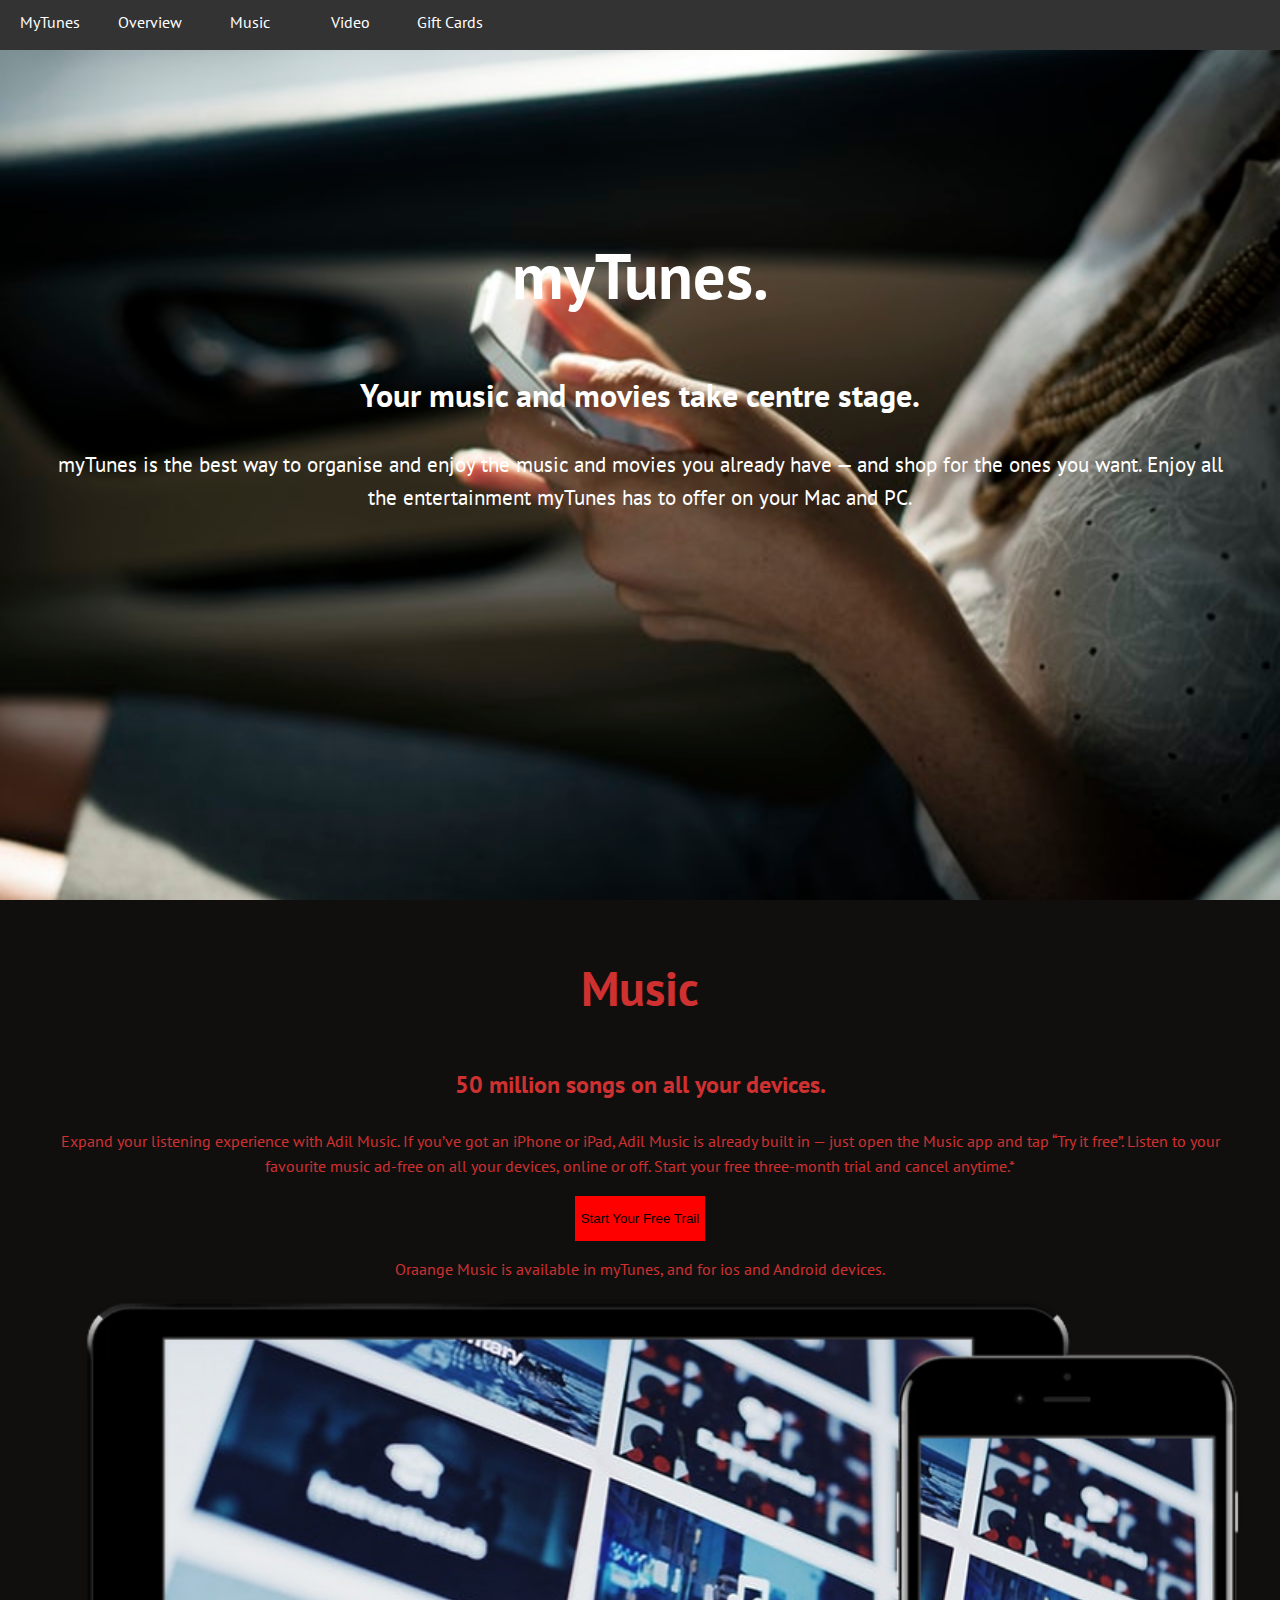
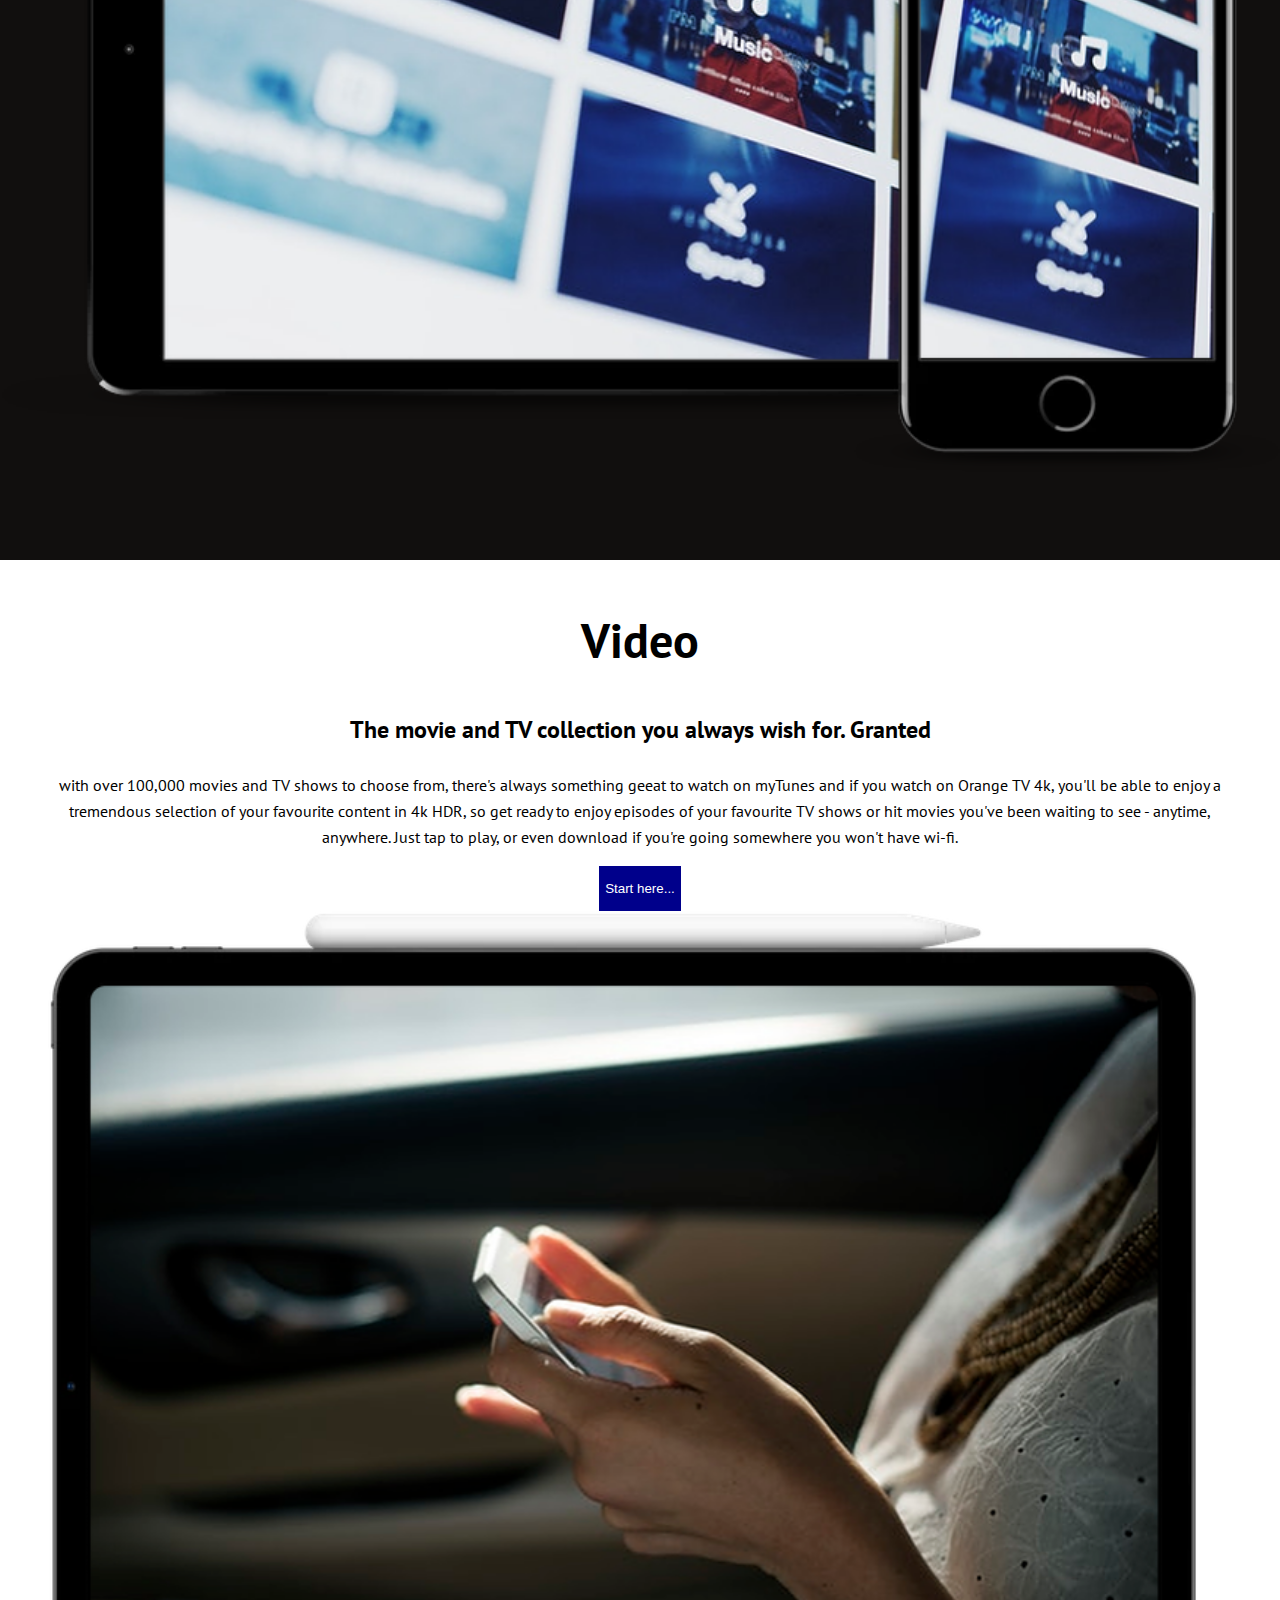
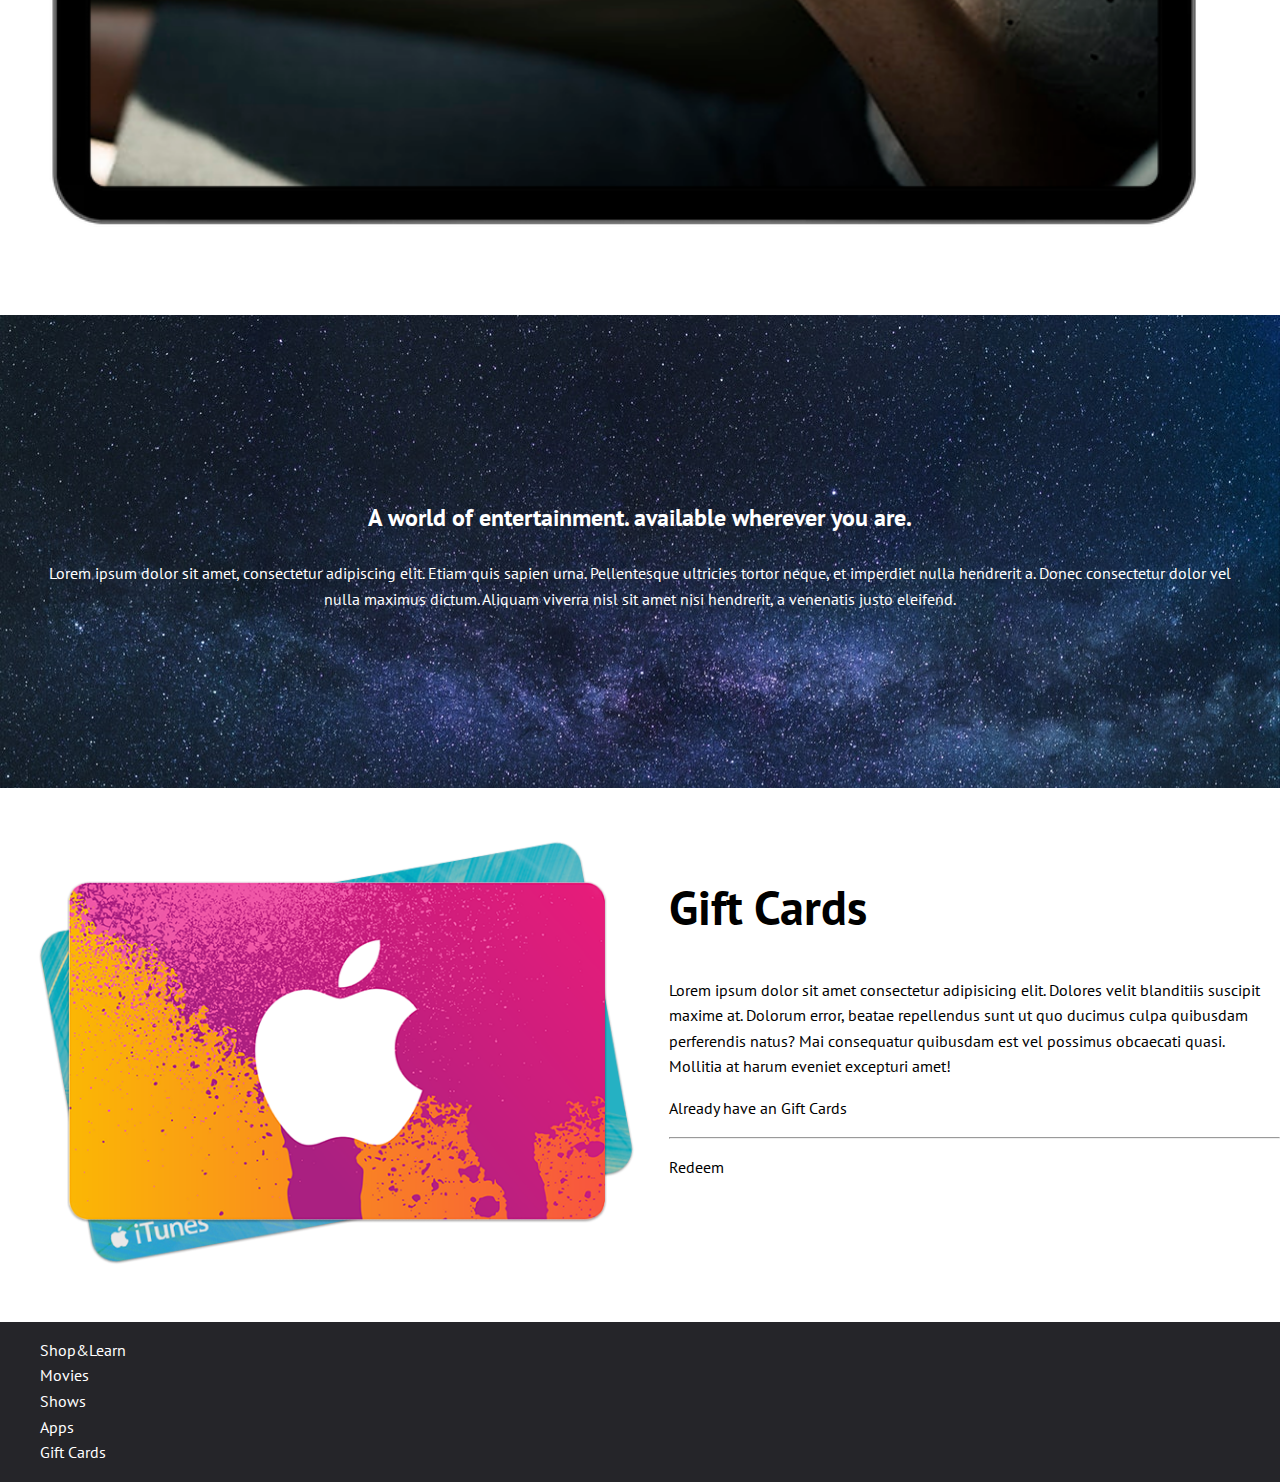
<file: mytunes/index.html>
<!DOCTYPE html>
<html lang="en">
<head>
    
    <meta charset="UTF-8">
    <meta name="viewport" content="width=device-width, initial-scale=1.0">
    <meta http-equiv="X-UA-Compatible" content="ie=edge">
    <title>Welcome to mytunes</title>
    <link rel="stylesheet" href="https://use.fontawesome.com/releases/v5.7.2/css/all.css" integrity="sha384-fnmOCqbTlWIlj8LyTjo7mOUStjsKC4pOpQbqyi7RrhN7udi9RwhKkMHpvLbHG9Sr" crossorigin="anonymous">
    <link rel="stylesheet" href="style.css">
    
</head>
<body>
    <!--Showcase Section-->
    <div id="showcase">
      <header>
          <nav class="cf">
                <label for="toggel">&#9776;</label>
              <input type="checkbox" id="toggel">
              <ul class="mainlink">
                <li>
                    <a href="#showcase">MyTunes</a>
                </li>
                <li>
                    <a href="#">Overview</a>
                </li>
                <li>
                    <a href="#">Music</a>
                </li>
                <li>
                    <a href="#">Video</a>
                </li>
                <li>
                    <a href="#">Gift Cards</a>
                </li>
              </ul> 
          </nav> 
      </header>
      <div class="section-main-container">
               <h1>myTunes.</h1>
               <h2>Your music and movies take centre stage.</h2>
               <p class="lead">myTunes is the best way to organise and enjoy the music and movies you already have — and shop for the ones you want. Enjoy all the entertainment myTunes has to offer on your Mac and PC.

               </p>
            </div>
   </div>

   <!--Music Section-->
   <div id="music">
       <div class="container">
           <h2 class="sction-head">
               <div class="musicicon">

               </div>
               Music
           </h2>
           <h3>
                50 million songs on all your devices.
           </h3>
           <p>
                Expand your listening experience with Adil Music. If you’ve got an iPhone or iPad, Adil Music is already built in — just open the Music app and tap “Try it free”.

                Listen to your favourite music ad-free on all your devices, online or off.
                Start your free three-month trial and cancel anytime.*
           </p>
           <button id="btn1">
              Start Your Free Trail
           </button>
           <p class="text-light">
               Oraange Music is available in myTunes, and for ios
               and Android devices.
           </p>
           
       </div>
       <img src="images/musicMarkup.png" alt="" id="musicmarkup">
       
   </div>
   <!--Video Section-->
   <section class="video">
       <div class="container">
           <h1>Video</h1>
           <h3>
               The movie and TV collection you always wish for. Granted
           </h3>
           <p class="lead">
            with over 100,000 movies and TV shows to choose
            from, there's always something geeat 
            to watch on myTunes and if you watch 
            on Orange TV 4k, you'll be able to enjoy a tremendous 
            selection of your favourite content in 4k HDR,
            so get ready to enjoy episodes of your favourite TV
            shows or hit movies you've been waiting to see
            - anytime, anywhere. Just tap to play, or
            even download if you're going somewhere
            you won't have wi-fi.
           </p>
           <button class="btn2">Start here...</button>
       </div>
       <img src="images/videoMarkup.png" alt="" class="videoMarkup">
   </section>
   <!--Entertainment Section-->
   <section class="entertainment">
       <div class="container">
           <h3>
             A world of entertainment. available
             wherever you are.
           </h3>
           <p class="lead">
                Lorem ipsum dolor sit amet, consectetur adipiscing elit. Etiam quis sapien urna. Pellentesque ultricies tortor neque, et imperdiet nulla hendrerit a. Donec consectetur dolor vel nulla maximus dictum. Aliquam viverra nisl sit amet nisi hendrerit, a venenatis justo eleifend. 
           </p>
       </div>
   </section>
   <!--Gift Card Section-->
   <section class="gift">
       <div class="container">
           <div class="giftimage">
               <img class="image2" src="images/giftcard.png" alt="">
           </div>
           <div id="con">
               <h1>Gift Cards</h1>
               <p>
                   Lorem ipsum dolor sit amet consectetur adipisicing elit. Dolores velit blanditiis suscipit maxime at.
                    Dolorum error, beatae repellendus sunt ut quo ducimus culpa quibusdam perferendis natus? Mai
                    consequatur quibusdam est vel possimus obcaecati quasi. Mollitia at harum eveniet excepturi amet!
               </p>
               <p>Already have an Gift Cards</p>
               <hr>
               <p>Redeem</p>
           </div>
       </div>
   </section>
   <!--Footer-->
   <section class="footer">
    <div class="container">
        <ul>
            <li>
                <a href="#">Shop&Learn</a>
            </li>
            <li>
                <a href="#">Movies</a>
            </li>
            <li>
                <a href="#">
                    Shows
                </a>
            </li>
            <li>
                <a href="#">
                    Apps
                </a>
            </li>
            <li>
                <a href="#">Gift Cards</a>
            </li>
            
        </ul>
    </div>    
   </section>
</body>
<link rel="stylesheet" href="https://use.fontawesome.com/releases/v5.7.2/css/all.css" integrity="sha384-fnmOCqbTlWIlj8LyTjo7mOUStjsKC4pOpQbqyi7RrhN7udi9RwhKkMHpvLbHG9Sr" crossorigin="anonymous">
<script type="text/javascript"></script>
</html>
</file>
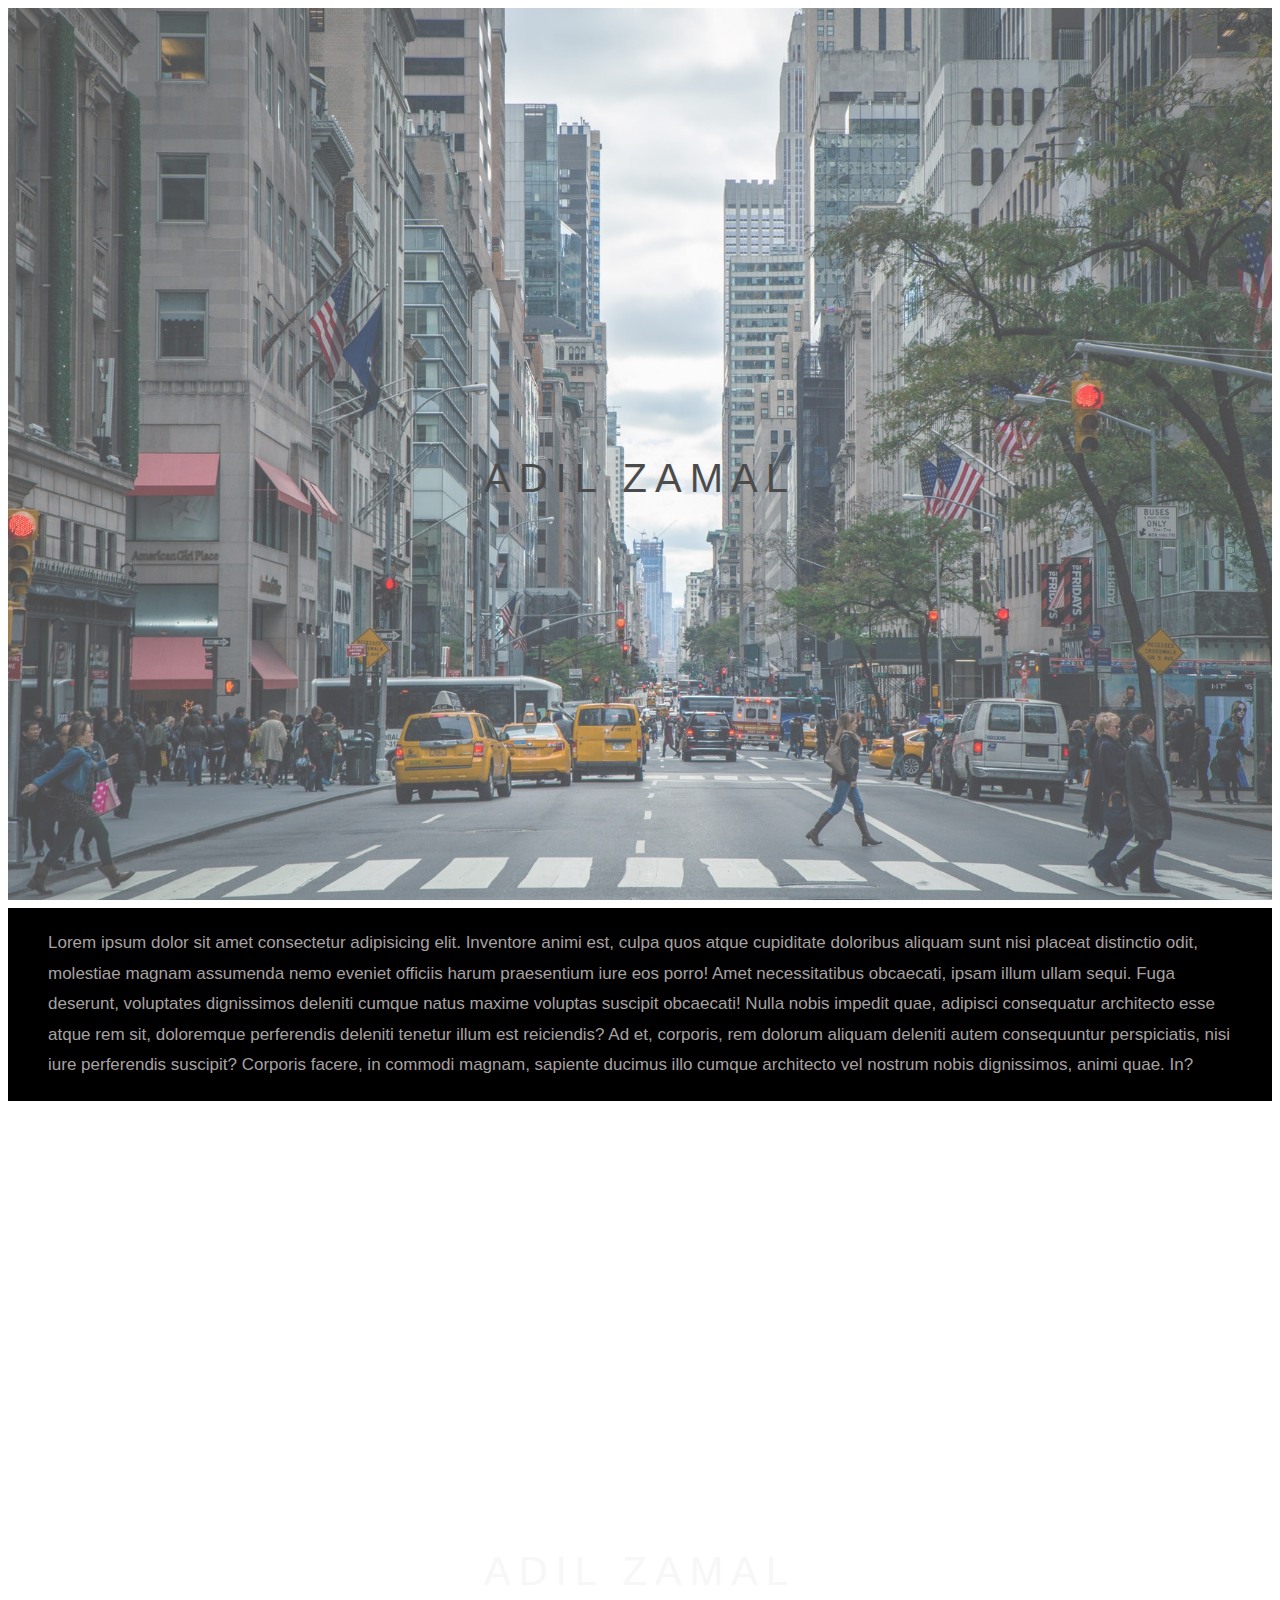
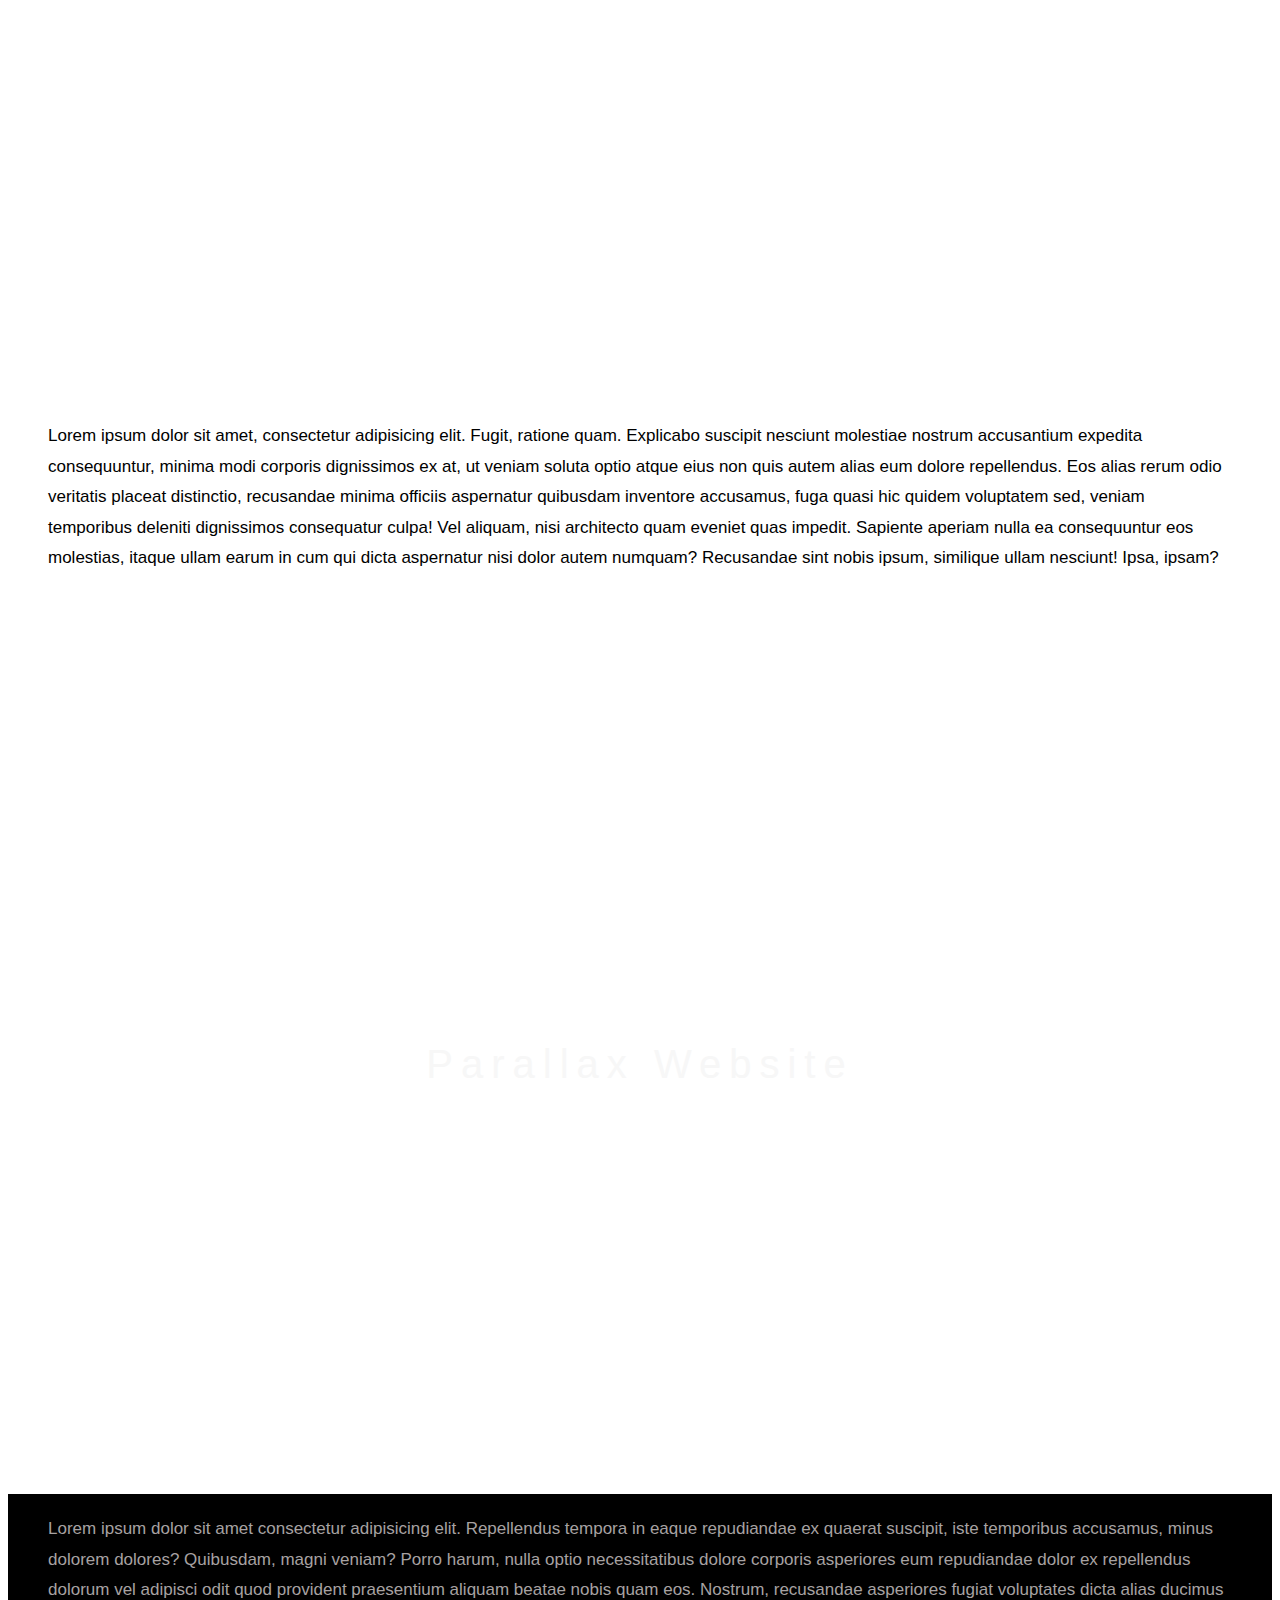
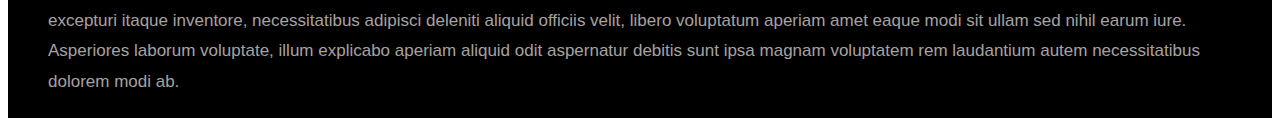
<file: parallax website/index.html>
<!DOCTYPE html>
<html lang="en">
<head>
    <meta charset="UTF-8">
    <meta name="viewport" content="width=device-width, initial-scale=1.0">
    <meta http-equiv="X-UA-Compatible" content="ie=edge">
    <title>parallax website</title>
    <link rel="stylesheet" href="css/style.css">
</head>
<body>
    <section class="section1">
         <div class="image1">
            <span class="imgtxt1">ADIL ZAMAL</span>
         </div>

         <div class="txt1">
              Lorem ipsum dolor sit amet consectetur adipisicing elit. Inventore animi est, culpa quos atque cupiditate doloribus aliquam sunt nisi placeat distinctio odit, molestiae magnam assumenda nemo eveniet officiis harum praesentium iure eos porro! Amet necessitatibus obcaecati, ipsam illum ullam sequi. Fuga deserunt, voluptates dignissimos deleniti cumque natus maxime voluptas suscipit obcaecati! Nulla nobis impedit quae, adipisci consequatur architecto esse atque rem sit, doloremque perferendis deleniti tenetur illum est reiciendis? Ad et, corporis, rem dolorum aliquam deleniti autem consequuntur perspiciatis, nisi iure perferendis suscipit? Corporis facere, in commodi magnam, sapiente ducimus illo cumque architecto vel nostrum nobis dignissimos, animi quae. In?
         </div>
    </section>

    <section class="section2">
        <div class="image2">
            <span class="imgtxt2">ADIL ZAMAL</span>
        </div>

        <div class="txt2">
            Lorem ipsum dolor sit amet, consectetur adipisicing elit. Fugit, ratione quam. Explicabo suscipit nesciunt molestiae nostrum accusantium expedita consequuntur, minima modi corporis dignissimos ex at, ut veniam soluta optio atque eius non quis autem alias eum dolore repellendus. Eos alias rerum odio veritatis placeat distinctio, recusandae minima officiis aspernatur quibusdam inventore accusamus, fuga quasi hic quidem voluptatem sed, veniam temporibus deleniti dignissimos consequatur culpa! Vel aliquam, nisi architecto quam eveniet quas impedit. Sapiente aperiam nulla ea consequuntur eos molestias, itaque ullam earum in cum qui dicta aspernatur nisi dolor autem numquam? Recusandae sint nobis ipsum, similique ullam nesciunt! Ipsa, ipsam?
        </div>

    </section>
    <section class="section3">
        <div class="image3">
            <span class="imgtxt3">parallax website</span>
        </div>

        <div class="txt3">
            Lorem ipsum dolor sit amet consectetur adipisicing elit. Repellendus tempora in eaque repudiandae ex quaerat suscipit, iste temporibus accusamus, minus dolorem dolores? Quibusdam, magni veniam? Porro harum, nulla optio necessitatibus dolore corporis asperiores eum repudiandae dolor ex repellendus dolorum vel adipisci odit quod provident praesentium aliquam beatae nobis quam eos. Nostrum, recusandae asperiores fugiat voluptates dicta alias ducimus excepturi itaque inventore, necessitatibus adipisci deleniti aliquid officiis velit, libero voluptatum aperiam amet eaque modi sit ullam sed nihil earum iure. Asperiores laborum voluptate, illum explicabo aperiam aliquid odit aspernatur debitis sunt ipsa magnam voluptatem rem laudantium autem necessitatibus dolorem modi ab.
        </div>
    </section>
    
</body>
</html>
</file>
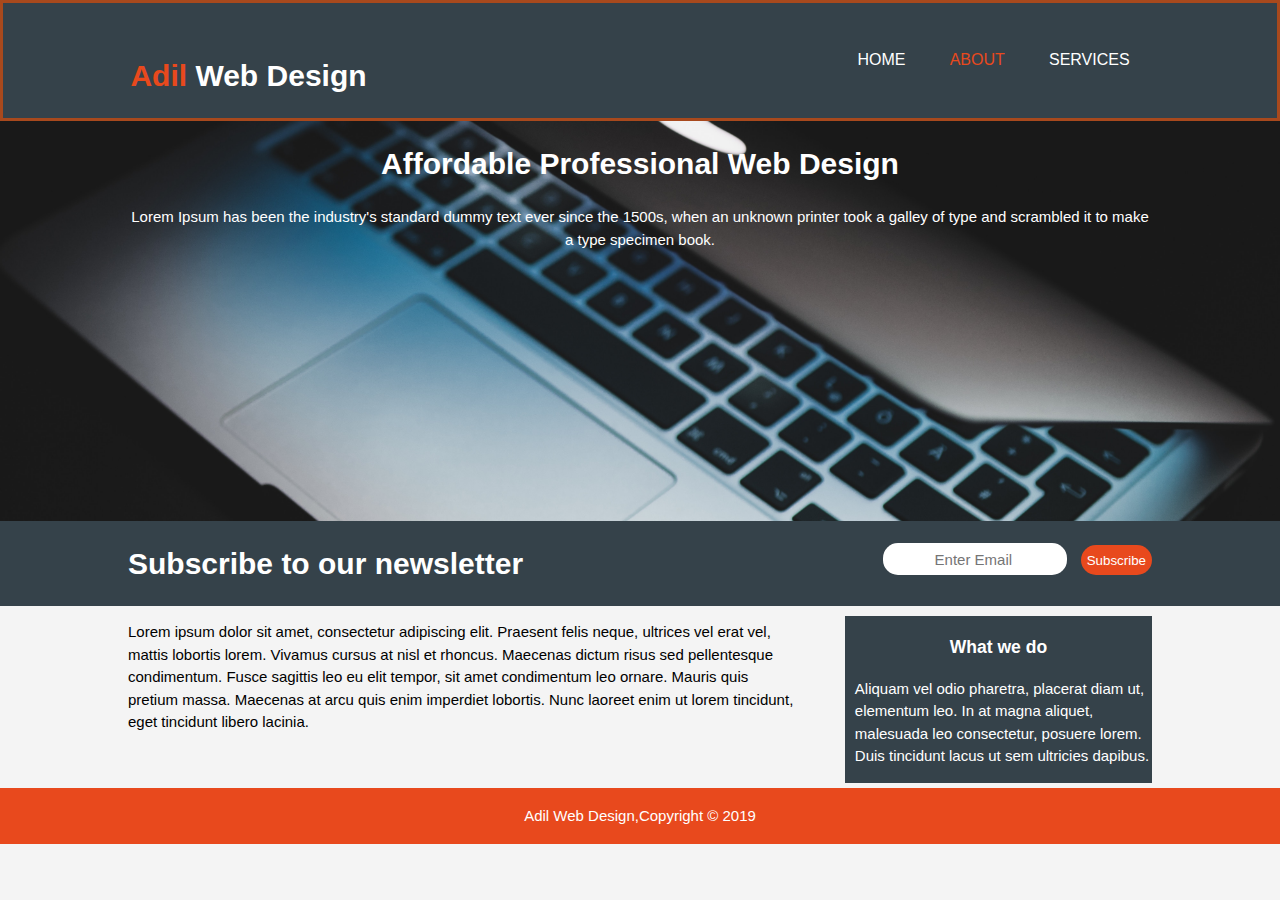
<file: about.html>
<!DOCTYPE html>
<html lang="en">
<head>
    <meta charset="UTF-8">
    <meta name="viewport" content="width=device-width, initial-scale=1.0">
    <meta http-equiv="X-UA-Compatible" content="ie=edge">
    <title>Adil Web Design | About</title>
    <link rel="stylesheet" href="css/style.css">
</head>
<body>
    <header>
        <div class="container">
          <div id="branding">
              <h1><span id="highlight">Adil</span> Web Design</h1>
          </div>
          <nav >
              <ul>
                  <li class="current"><a href="index.html" >Home</a></li>
                  <li class=""><a href="about.html" style="color:#e8491d">About</a></li>
                  <li class=""><a href="service.html">Services</a></li>
              
              
                </ul>
          </nav>
        </div>
    </header>
    <section id="showcase">
        <div class="container">
            <h1>Affordable Professional Web Design</h1>
            <p>Lorem Ipsum has been the industry's standard dummy text ever since the 1500s, when an unknown printer took a galley of type and scrambled it to make a type specimen book.</p>
        </div>
    </section>
    <section id="newsletter">
        <div class="container">
            <div id="newshead">
                <h1>Subscribe to our newsletter</h1>
            </div>
            <form action="">
                <input type="email" placeholder="            Enter Email">
                <button type="submit" id="btn1">Subscribe</button>
            </form>
        </div>
    </section>
    <section id="boxes">
        <div class="container">
        <article id="articl">
            <p>Lorem ipsum dolor sit amet, consectetur adipiscing elit. Praesent felis neque, ultrices vel erat vel, mattis lobortis lorem. Vivamus cursus at nisl et rhoncus. Maecenas dictum risus sed pellentesque condimentum. Fusce sagittis leo eu elit tempor, sit amet condimentum leo ornare. Mauris quis pretium massa. Maecenas at arcu quis enim imperdiet lobortis. Nunc laoreet enim ut lorem tincidunt, eget tincidunt libero lacinia.</p>
</p>
        </article>
       <aside id="aside1">
           <h3>What we do</h3>
           <p>Aliquam vel odio pharetra, placerat diam ut, elementum leo. In at magna aliquet, malesuada leo consectetur, posuere lorem. Duis tincidunt lacus ut sem ultricies dapibus.</p>
       </aside>
        </div>

    </section>
    <footer>
    <p>Adil Web Design,Copyright &copy; 2019</p>
    </footer>
    
</body>
</html>
</file>
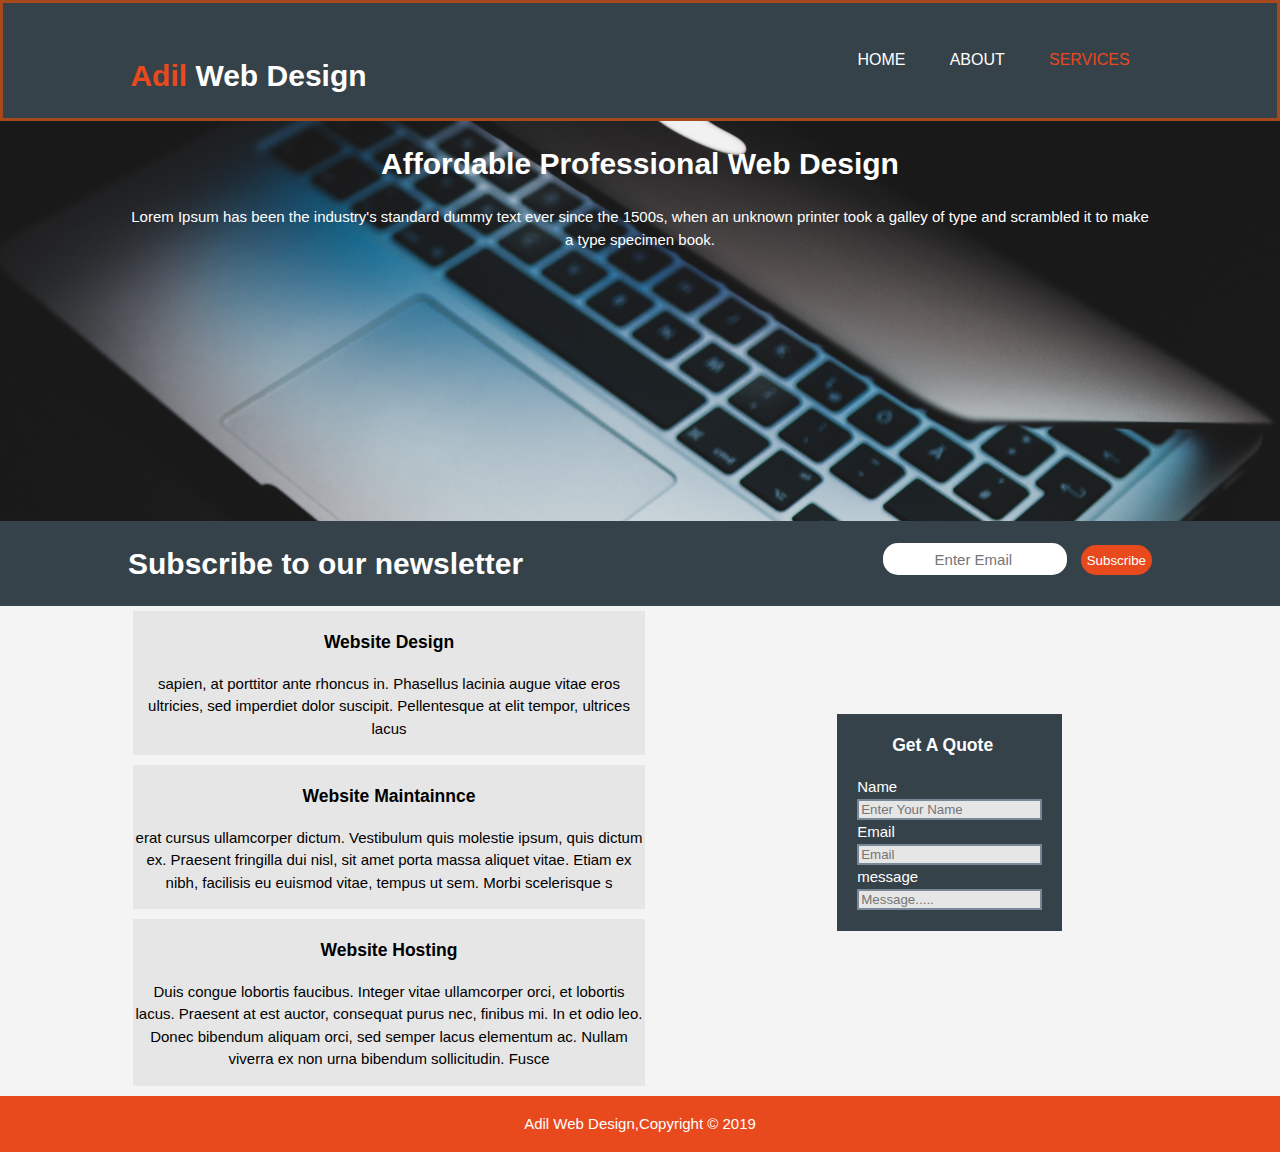
<file: service.html>
<!DOCTYPE html>
<html lang="en">
<head>
    <meta charset="UTF-8">
    <meta name="viewport" content="width=device-width, initial-scale=1.0">
    <meta http-equiv="X-UA-Compatible" content="ie=edge">
    <title>Adil Web Design | About</title>
    <link rel="stylesheet" href="css/style.css">
</head>
<body>
    <header>
        <div class="container">
          <div id="branding">
              <h1><span id="highlight">Adil</span> Web Design</h1>
          </div>
          <nav >
              <ul>
                  <li class="current"><a href="index.html">Home</a></li>
                  <li class=""><a href="about.html">About</a></li>
                  <li class=""><a href="services.html" style="color:#e8491d">Services</a></li>
              
              
                </ul>
          </nav>
        </div>
    </header>
    <section id="showcase">
        <div class="container">
            <h1>Affordable Professional Web Design</h1>
            <p>Lorem Ipsum has been the industry's standard dummy text ever since the 1500s, when an unknown printer took a galley of type and scrambled it to make a type specimen book.</p>
        </div>
    </section>
    <section id="newsletter">
        <div class="container">
            <div id="newshead">
                <h1>Subscribe to our newsletter</h1>
            </div>
            <form action="">
                <input type="email" placeholder="            Enter Email">
                <button type="submit" id="btn1">Subscribe</button>
            </form>
        </div>
    </section>
    <section id="boxes">
        <div class="container">
        <div class="articles">
            <h3>Website Design</h3>
            <p>sapien, at porttitor ante rhoncus in. Phasellus lacinia augue vitae eros ultricies, sed imperdiet dolor suscipit. Pellentesque at elit tempor, ultrices lacus </p>
        </div>
        <br>
        <div class="articles">
            <h3>Website Maintainnce</h3>
            <p>erat cursus ullamcorper dictum. Vestibulum quis molestie ipsum, quis dictum ex. Praesent fringilla dui nisl, sit amet porta massa aliquet vitae. Etiam ex nibh, facilisis eu euismod vitae, tempus ut sem. Morbi scelerisque s</p>
        </div>
         <br>   
              <div class="articles">
            <h3>Website Hosting</h3>
            <p>Duis congue lobortis faucibus. Integer vitae ullamcorper orci, et lobortis lacus. Praesent at est auctor, consequat purus nec, finibus mi. In et odio leo. Donec bibendum aliquam orci, sed semper lacus elementum ac. Nullam viverra ex non urna bibendum sollicitudin. Fusce </p>
        </div>
        <div class="am">
            <h3>Get A Quote</h3>
            <form action="">
            <caption>Name</caption><br>
            
            <input type="text" placeholder="Enter Your Name"><br>
            
            <caption>Email</caption><br>
                        <input type="email" placeholder="Email"><br>
             <caption>message</caption><br>
             
             <input type="text" placeholder="Message.....">
        </form>
    </div>
        </div>

    </section>
    <footer>
    <p>Adil Web Design,Copyright &copy; 2019</p>
    </footer>
    
</body>
</html>
</file>
<file: css/style.css>
body{
    font-family: arial,Arial, Helvetica, sans-serif;
    font-size:15px;
    line-height:1.5;
    padding: 0;
    margin: 0;
    background-color: #f4f4f4;
}
/*Global*/
.container{
    width:80%;
    margin: auto;
    overflow: hidden;
}
header{
    background: #35424a;
    color: #ffffff;
    padding-top: 30px;
    min-height: 70px;
   
    border: #a8491d 3px solid;
}
header nav a{
    color: #ffffff;
    text-decoration: none;
    text-transform: uppercase;
    font-size:16px;
}
ul{
    padding: 0;
    margin: 0;

}
header nav li{
    padding: 0 20px 0 20px;
    display: inline;

}
header ul{
    float: right;
}
header #branding{
    float: left;
    margin: 0;
}
header nav{
    margin-top:15px 
}
header a:hover{
    font-weight: bold;
    color:#cccccc;
}
header #highlight{
    color: #e8491d;
}
header .current{
    color:#e8491d;
}
/*showcase*/

#showcase{
    min-height:400px;
    background:url("../image/showcase.jpg");
     background-repeat: no-repeat;
    background-position: center;
    background-size: cover;
   background-size:100% auto;
    text-align: center;
    color:white;

}
#newsletter{
    background-color:#35424a;

}
#newsletter h1{
    float:left;
    color: white;
}
#newsletter form{
    float: right;
    margin-top: 22px;
}
#newsletter .container form #btn1{
    background-color: #e8491d;
    border: 0;
    height: 30px;
    border: 0;
    border-radius: 15px;
    color: white;
    font-style: solid;
}
#newsletter .container form input{
    height:30px;
    width: 180px;
    border-radius: 15px;
    border: 0;
    margin-right:10px;
    font-size:15px 

}
/*Boxes......*/
#boxes .box{
    float:left;
    width: 30%;
    padding-top: 20px;
    padding-right: 03%;
    text-align: center;

}

footer{
    background-color: #e8491d;
    text-align: center;
    height: 15%;
    padding: 02px 0 02px 0;
    margin-top: 05px;
    color: #ffffff;
}
#articl{
    float: left;
    width: 65%;


}
#aside1{
    float: right;
    margin-top: 10px;
    width: 30%;
    background-color: #35424a;
    color: #ffffff;
}
#aside1 p{
    margin-left: 10px
}
#aside1 h3{
    text-align: center
}
.container .articles{
    background-color:#e6e6e6;
    margin: 05px 05px 05px 05px;
    width: 50%;
    float: left;
    text-align: center;


}

.am {
float: right;

width: 20%;
margin-top: -200px;
background-color:#35424a ;
padding: 0px 0 20px 20px;
color: white;
margin-right:90px;

}
.am input{
    background-color:#e6e6e6;
    border: 2px solid lightslategray;
}
.am h3{
    margin-left: 35px
}

/*media Query  */
@media(max-width: 768px){
    header #branding,#newsletter button{
        float: none;
        text-align: centre;
        width: 100%;
        text-align: center;
        margin-top: -30px;

    }
    #newsletter form{
        float:none;
    }
    
    header ul{
        float: none;
        padding-bottom: 10px;
        text-align: center;
    }
    #newsletter input{
        width:500px;}
        #newsletter .container form input{
            width: 100%;
        margin-bottom: 10px;
        }
        #boxes .container .box{
            float: none;
            text-align: center;
            width: 100%;
        }
        #aside1{
            float: none;
            width: 100%;
            text-align: center;
        }
        #boxes .container #articl{
            float: none;
            text-align: center;
            width: 100%;
        }
        #boxes .am{
            float: none;
            width: 500%;
            text-align: center;
            background-color: #35424a;
          }
        #boxes .container .articles{
            float: none;
            width: 100%
        }
}
</file>
<file: adil/css/style.css>
body{
    font-family: arial,Arial, Helvetica, sans-serif;
    font-size:15px;
    line-height:1.5;
    padding: 0;
    margin: 0;
    background-color: #f4f4f4;
}
/*Global*/
.container{
    width:100%;
    margin: auto;
    overflow: hidden;
}
#toggel{
    display: none;
}
header{
    background: #35424a;
    color: #ffffff;
   padding: 0 3% 0 5%;
   min-height: 100px;
    border: #a8491d 3px solid;
}
header nav a{
    color: #ffffff;
    text-decoration: none;
    text-transform: uppercase;
    font-size:16px;
  
}

header nav li{
  
    display: inline-block;
    padding: 0 20px 0 20px;
    float: right;
}
label{
    font-size: 36px;
    float: right;

}

header #branding{
    float: left;
    font-size: 16px;
}

header a:hover{
    font-weight: bold;
    color:#cccccc;
}
header #highlight{
    color: #e8491d;
}
header .current{
    color:#e8491d;
}
/*showcase*/

#showcase{
    min-height:400px;
    background:url("../image/showcase.jpg");
     background-repeat: no-repeat;
    background-position: center;
    background-size: cover;
   background-size:100% auto;
    text-align: center;
    color:white;

}
#newsletter{
    background-color:#35424a;

}
#newsletter h1{
    float:left;
    color: white;
}
#newsletter form{
    float: right;
    margin-top: 22px;
}
#newsletter .container form #btn1{
    background-color: #e8491d;
    border: 0;
    height: 30px;
    border: 0;
    border-radius: 15px;
    color: white;
    font-style: solid;
}
#newsletter .container form input{
    height:30px;
    width: 180px;
    border-radius: 15px;
    border: 0;
    margin-right:10px;
    font-size:15px 

}
/*Boxes......*/
#boxes .box{
    float:left;
    width: 30%;
    padding-top: 20px;
    padding-right: 03%;
    text-align: center;

}

footer{
    background-color: #e8491d;
    text-align: center;
    height: 15%;
    padding: 02px 0 02px 0;
    margin-top: 05px;
    color: #ffffff;
}
#articl{
    float: left;
    width: 65%;


}
#aside1{
    float: right;
    margin-top: 10px;
    width: 30%;
    background-color: #35424a;
    color: #ffffff;
}
#aside1 p{
    margin-left: 10px
}
#aside1 h3{
    text-align: center
}
.container .articles{
    background-color:#e6e6e6;
    margin: 05px 05px 05px 05px;
    width: 50%;
    float: left;
    text-align: center;
    overflow: hidden;


}

.am {
float: right;
width: 30%;
margin-top: -200px;
background-color:#35424a ;
padding: 0px 0 20px 20px;
color: white;
margin-right:90px;

}
#btn1{
    margin-bottom: 10px
}
.am form{
    margin-left: 05%;
}
.am input{
    background-color:#e6e6e6;
    border: 2px solid lightslategray;
    width: 90%;
    height: 30px;
}
.am h3{
    text-align: center;
    font-size: 25px;
}


/*media Query  */
@media(max-width: 768px){
     #newsletter button{
        float: none;
        text-align: centre;
        width: 100%;
        padding: 0 3% 0 5%;
        text-align: center;
        margin-top: -30px;

     }
     header{
         padding:0;
         margin: 0;
         height: 80px;
     }
     #branding{
         margin: 0 0 0px 30px;
     }
    label{ 
        float: top;
       }
    header nav li{
        display: none;
        float: none;
    }
    #mainmenu{
        display:flex;
    }
    #toggel:checked + #mainmenu{
        display:inline
    }
   .am caption{
  text-align: left;
   }
    .am{
        float: none;
        margin: 0;
        padding:0 0 20px 0;
        margin-bottom: 20px;
        width: 100%;
        color: white;
    }
    .am input{
        float:center;
        width: 90%;
        height: 25px;
    }
  
   
    #newsletter form{
        float:none;
    }

    #newsletter input{
        width:500px;}
        #newsletter .container form input{
            width: 100%;
        margin-bottom: 10px;
        }
        #boxes .container .box{
            float: none;
            text-align: center;
            width: 100%;
        }
        #aside1{
            float: none;
            width: 100%;
            text-align: center;
        }
        #boxes .container #articl{
            float: none;
            text-align: center;
            width: 100%;
        }
        #boxes .am{
            float: none;
            width: 100%;
            text-align: center;
            background-color: #35424a;
           
          }
          #boxes .am form{
              margin-left: 0;
          }
        #boxes .container .articles{
            float: none;
            width: 100%
        }
    
}
</file>
<file: Books/css/style.css>
/* Font from google */
@import url('https://fonts.googleapis.com/css?family=Acme|Lobster|Patua+One|Rubik|Sniglet&display=swap');

*{
  box-sizing: border-box;
}

header,section{
  overflow-x: hidden;
}
:root{
  --Snigle-font:"snigle",cursive;
  --Rubik:"Rubik",cursive;
  --Patua:"Patua One",cursive;
  --Lobster:"Lobster",cursive;
  --light-black:#2e2c2caf;
  --bggradient:linear-gradient(to bottom,#dd2476,#ff512f);
  --light-gray:rgba(255,255,255,.5)
}

header a{
  font-family:var(--Snigle-font);
  font-size: 0.8rem;
  color: whitesmoke;
}
header{
    background:#dd2476;
    background:var(--bggradient)
}
.dropdown-content{
  display:none;
  position: absolute;
  background:white;
  min-width:160px ;
  box-shadow: 0px 2px 15px 0px rgba(0,0,0,.2);
}
.dropdown-content a{
  color:black;
  padding: 12px 16px;
  text-decoration: none;
  display: block;
}
.dropdown:hover .dropdown-content{
  background:#ddd;
}
.dropdown:hover .dropdown-content{
  display:block;
}
header .nav-item:last-child{
  padding-right:10.5rem
}
header .nav-item{
  padding: 0.9rem;
}
header .navbar-brand{
  padding-left: 8rem;
}
header .col-md-7{
  padding-bottom: 10rem;
  font-family: var(--Rubik);
  color: white;
} 

header .container h6{
  letter-spacing: 4px;
  padding: .7rem;
}
header .container .col-md-7 h1{
  font-weight: bold;
  font-size: 3rem;
  padding: .1em 0em;
}
header .container .col-md-7 p{
  padding:.2rem 6rem;
}
header .container .col-md-7 button{
  border-radius: 30px;
  font-weight: bold;
}
main .section-1{
  padding: 20vmin 0;
}
.section-1 .container .col-md-6 .pray img{
  width: 100%;
  border-radius: 5px;
  opacity: 0.8;
}
.section-1 .container .col-md-6:last-child{
  position: relative;
}
.section-1 .container .col-md-6 .panel{
  position: absolute;
  top:7vmin;
  left: -20vmin;
  background:white;
  border-radius: 3px;
  text-align: left;
  padding: 13vmin 5vmin 20vmin 10vmin;
  box-shadow: 0px 25px 42px rgba(0,0,0,0.2);
  z-index: 1;
}
.section-1 .container .col-md-6 .panel h1{
  font-weight: bold;
    padding: 0.4em 0;
    font-size: 2em;
}
.section-1 .container .col-md-6 p{
  font-size: .9em;
  color: rgba(0,0,0,0.5);
}



.cover{
  height: 55vmin;
  width: 100%;
  background:url('../assets/pexels-photo-452738.jpeg');
  background-position: -24rem -19rem;
  background-size: 150%;
  position: relative;
}
.cover .content{
  background: rgba(0,0,0,.7);
  height: 100%;
  width: 100%;
  padding: 19vmin;
}
.cover .content>h1{
  font-family: var(--Patua);
  font-size: 6vmin;
  color: whitesmoke;
}
.cover .content>p{
  font-family: var(--Rubik);
  font-size: 2vmin;
  color: #e5e5e5;
}
.numbers .rect{
  position: relative;
  z-index: 1;
  background: white;
  width: 17rem;
  height: 12rem;
  padding-top: 3.5vmin;
  margin:1rem;
  border-radius: .5rem;
  box-shadow: 1px 2px 50px 0 rgba(255,0,0,0.349);

}
.numbers{
  margin-top: -15vmin;
}
.numbers .rect h1{
  color: tomato;
  font-size: 5rem;
}
.numbers .rect p{
  font-family: var(--Patua);

}
.purchase>h1{
    padding-top: 15vmin;
    padding-bottom: 0.1em;
    font-family: var(--Lobster);
}
.purchase>p{
  color: var(--light-black);
  font-size: 3vmin;
  padding-bottom: 10vmin;
}
.purchase .cards .card{
  width: 22rem;
  margin: 1.3rem;
}
.cards div{
  padding: 0;
  margin: 0;
}
.cards .card-title{
  background:rgba(208,241,241,0.199);
  padding: 1.4rem 2.5rem;
  font-size: 2vmin;
}
.cards .card-text{
  padding: 2.5rem 3rem;
  color: var(--light-black);
}
.card-body .pricing{
  background: rgba(208,241,241,0.199);
  border-top-right-radius: 170px;
  border-top-left-radius: 170px;
}
.card-body .pricing>h1{
  font-size: 10vmin;
  padding: 1em 0.5em;
}





/*----Section 3---------------*/
.section3{
  height: 70vmin;
  margin-top: 15vmin;
  background: var(--bggradient);
}

.section3 .col-md-12>h1{
  font-size: 6vmin;
  padding: 2em 0 0.5em 0;
  color: whitesmoke;
}
.section3 .col-md-12>p{
  padding: 0 4em;
  padding-bottom: 2em;
  color: var(--light-gray);
  font-size: 3vmin;
}
.section3 .desktop{
  background: white;
  display: inline-block;
  border-radius: 3em;
  padding: 2vmin 4.5vmin;
  margin: 1em;
}
.section3 .desktop h3{
  font-size: 4vmin;
}
.section3 .desktop p{
  font-size: 2vmin;
}


/*----Section4-----*/
.section4 .container h1{
  font-size: 6vmin;
  padding-top: 14vmin;
}
.section4 .team{
  padding:10vmin 4vmin;
}
.section4 .card{
  width: 22rem;
  margin-top: 10vmin;
}
.section4 .card .card-text{
  padding:.5em;
}
.section4 .card .card-body>a{
  font-size: 1.5em;
}
.border-radius{
  border-radius: 340px;
  width: 50%;
  
}



footer{
  background: rgba(0, 0, 0, .85);
  overflow-x: hidden;
  padding:14vmin 18vmin ;
}
footer p>span{
  color: #ff512f;
}
footer input{
  border: none!important;
}
footer input::placeholder{
  color: white!important;
}
footer .input-group-text{
  background: var(--bggradient);
  border: none;
}
footer .column i{
  color: #dd2476;
}
footer .column i:nth-child(odd){
  padding:0 0.5em ;
}


@media only screen and (max-width: 768px){
 header .navbar-brand{
   padding-left: 1rem;
 }
 .section-1 .row .col-md-6 .panel{
   position: initial;
   width: initial;
   height: initial;
 }
 .section2 .cover{
   background-position: -25vmin;
 }
 .numbers .rect{
   width: 10rem;
   height: 8rem;
 }
 .numbers .rect h1{
   font-size: 2rem;
 }
 .section3{
   padding:10vmin !important ;
   height: 100%;
 }
 .section3 .row h1{
   padding: 6vmin 14vmin!important;
 }
 .section3 .row .col-md-6{
   padding-left:10vmin ;
   text-align: center!important;
 }
 .section3 .desktop i{
   font-size: 8vmin;
 }

 .section4 .team{
   display: flex;
   flex-direction: column;
   align-items: center;
 }
 .section4 .carousel-inner{
   width: 24rem;
 }
 footer .row .col-md-2{
   margin-top: 8vmin;
 }

 header .container .col-md-7 p{
  padding:.2rem 1.4rem;
}
header .container .col-md-7 h1{
  font-weight: bold;
  font-size: 2rem;
  padding: .1em 0em;
}
header .container .t{
  padding-top: 20vmin;
}
}

@media only screen and (max-width: 375px){
  .section4 .carousel-inner{
    margin-left: -4vmin;
  }
}
</file>
<file: Flex-tutorial/style.css>
@import url('https://fonts.googleapis.com/css?family=PT+Sans');

body{
    background-color: #252529;
    color: #fff;
    margin: 0;
    font-family:'PT Sans',sans-serif;
    line-height: 1.6;

}
nav{
    height: 40px;
    width: 100%;
    background-color: #333;
    color: #fff;
    position: fixed;
}
nav ul{
    padding: 0;
    margin: 0;
}
nav li{
    display: inline;
    float:left;
}
nav a{
    display: inline-block;
    width: 100px;
    text-align: center;
    text-decoration: none;
  color: #fff;
  padding: 10px 0 0 0;

}
#showcase{
    margin:0;
    padding: 0;
    background: url("images/showcase.jpeg");
    background-repeat: no-repeat;
    background-position: center;
    height: 100vh;
    background-size: cover;
    overflow-y: hidden;
}
.section-main-container{
    text-align: center;
    margin-top: 25vh;
    padding: 0 3rem;
}
#showcase h1{
    font-size: 4rem;
}
#showcase h2{
    font-size: 2rem;
}
#showcase .lead{
    font-size: 1.3rem;
}
#music .container,.entertainment .container{
    text-align: center;
    padding: 0 3rem;
  
}
#music{
    padding: 10px 0 5rem 0;
}
#btn1{
    background-color: red;
    height: 5vh;
    border: none;
    font-weight: 500;
    display: inline-block;

}
#music #musicmarkup{
width: 100%;
}
#music h2{
    font-size: 3rem;
    
}
#music h3{
    font-size: 1.5rem;
}
#music p{
    font-size: 1rem;
}
.video{
    background-color: #fff;
    color:#000;
    padding: 10px 0 5rem 0;
}
.video .container{
    text-align: center;
    padding:0 3rem;
}

.video h1{
    font-size: 3rem;
}
.video h3{
font-size: 1.5rem;
}
.video p{
    font-size: 1rem;
}
.btn2{
    height: 5vh;
    background-color:darkblue;
    color: #fff;
    border: none;
}
.videoMarkup{
    width: 90%;
padding-left: 3rem;
padding-right: 3rem;
}
.entertainment .container h3{
    font-size: 1.5rem;

}
.entertainment .container p{
    font-size: 1rem;
}
.entertainment{
    background: url("images/entairtenment.jpeg");
    background-repeat: no-repeat;
    background-size: cover;
    overflow-y: hidden;
    padding: 10rem 0;
}
.gift{
    background-color: #fff;
    color: #000;
    padding: 3rem 0;

}
.gift .container{
    display: inline-block;
    display:flex;
    flex-wrap:nowrap;
    justify-content: space-between
   

}
#con{
    width: 50%;

}

.image2{
    max-width: 100%;
  position: center;
    
}
.gift .container h1{
    font-size: 3rem;
}
.gift .container p{
    font-size: 1rem;
  
}



.footer a{
    text-decoration: none;
    color: #fff;

}
.footer li{
    list-style-type: none;;
}


@media(max-width:580px){
    #showcase nav a{

        width: 80px;
    }
    .lead{
        display: none;
    }
    #showcase{
        height: 50vh;
    }
    #showcase .section-main-container{
        margin-top: 15vh;

    }
    #showcase .section-main-container h1{
        font-size: 3rem;
    }
    #showcase .section-main-container h2{
        font-size: 1.5rem;
    }
}
</file>
<file: Monster Game/assets/styles/app.css>
html {
  font-family: sans-serif;
}

body {
  background: #2c2c2c;
}

h2 {
  font-size: 1.25rem;
  margin: 1rem 0.5rem;
}

progress {
  -webkit-appearance: none;
  -moz-appearance: none;
  appearance: none;
  width: 80%;
  height: 2rem;
  color: #ff0062;
  border: 1px solid #a927f5;
}

progress[value]::-webkit-progress-bar,
progress[value] {
  background-color: #eee;
  box-shadow: 0 2px 5px rgba(0, 0, 0, 0.25) inset;
}

progress[value]::-webkit-progress-value {
  background-color: #a927f5;
  transition: all 0.2s ease-out;
}

progress[value]::-moz-progress-bar {
  background-color: #a927f5;
  transition: all 0.2s ease-out;
}

button {
  font: inherit;
  background: #ff0062;
  border: 1px solid #ff0062;
  color: white;
  padding: 1rem 2rem;
  border-radius: 6px;
  cursor: pointer;
  margin: 0.5rem;
}

button:focus {
  outline: none;
}

button:hover,
button:active {
  background: #a927f5;
  border-color: #a927f5;
}

#health-levels,
#controls {
  margin: 2rem auto;
  width: 30rem;
  text-align: center;
  border-radius: 10px;
  padding: 1rem;
  box-shadow: 0 2px 8px rgba(0, 0, 0, 0.25);
  background: white;
}

#controls {
  display: flex;
  flex-direction: column;
}

#bonus-life {
  font-weight: bold;
  color: white;
  background: #ff0062;
  border: 1px solid #ff0062;
  padding: 0.15rem 0.5rem;
  border-radius: 10px;
  text-align: center;
  margin: 0 0.5rem;
}
</file>
<file: mytunes/style.css>
@import url('https://fonts.googleapis.com/css?family=PT+Sans');

body{
    background-color: #252529;
    color: #fff;
    margin: 0;
    font-family:'PT Sans',sans-serif;
    line-height: 1.6;

}

nav{
    height: 50px;
    width: 100%;
    background-color: #333;
    color: #fff;
    position: fixed;
}
label{
    font-size: 26px;
    cursor: pointer;
     display: none;
     padding:05px 10px 05px 10px;
}
#toggel{
    display: none;
}
nav ul{
    padding: 0;
    margin: 0;
    display: inline-block;
}
nav li{
    display: inline-block;
    float:left;
}
nav a{
    display: inline-block;
    width: 100px;
    text-align: center;
    text-decoration: none;
  color: #fff;
  padding: 10px 0 0 0;

}
#showcase{
    margin:0;
    padding: 0;
    background: url("images/showcase.jpeg");
    background-repeat: no-repeat;
    background-position: center;
    height: 100vh;
    background-size: cover;
    overflow-y: hidden;
}
.section-main-container{
    text-align: center;
    margin-top: 25vh;
    padding: 0 3rem;
}
#showcase h1{
    font-size: 4rem;
}
#showcase h2{
    font-size: 2rem;
}
#showcase .lead{
    font-size: 1.3rem;
}
#music .container,.entertainment .container{
    text-align: center;
    padding: 0 3rem;
  
}
#music{
    padding: 10px 0 5rem 0;
    color: #cf3131;
    background-color: #110f0e;
}
#btn1{
    background-color: red;
    height: 5vh;
    border: none;
    font-weight: 500;
    display: inline-block;

}
#music #musicmarkup{
width: 100%;
}
#music h2{
    font-size: 3rem;
    
}
#music h3{
    font-size: 1.5rem;
}
#music p{
    font-size: 1rem;
}
.video{
    background-color: #fff;
    color:#000;
    padding: 10px 0 5rem 0;
}
.video .container{
    text-align: center;
    padding:0 3rem;
}

.video h1{
    font-size: 3rem;
}
.video h3{
font-size: 1.5rem;
}
.video p{
    font-size: 1rem;
}
.btn2{
    height: 5vh;
    background-color:darkblue;
    color: #fff;
    border: none;
}
.videoMarkup{
    width: 90%;
padding-left: 3rem;
padding-right: 3rem;
}
.entertainment .container h3{
    font-size: 1.5rem;

}
.entertainment .container p{
    font-size: 1rem;
}
.entertainment{
    background: url("images/entairtenment.jpeg");
    background-repeat: no-repeat;
    background-size: cover;
    overflow-y: hidden;
    padding: 10rem 0;
}
.gift{
    background-color: #fff;
    color: #000;
    padding: 3rem 0;

}
.gift .container{
    display: inline-block;
    display:flex;
    flex-wrap:nowrap;
    justify-content: space-between
   

}
#con{
    width: 50%;

}

.image2{
    max-width: 100%;
  position: center;
    
}
.gift .container h1{
    font-size: 3rem;
}
.gift .container p{
    font-size: 1rem;
  
}



.footer a{
    text-decoration: none;
    color: #fff;

}
.footer li{
    list-style-type: none;;
}


@media(max-width:500px){
    #showcase nav a{

        width: 80px;
    }
    .lead{
        display: none;
    }
    #showcase{
        height: 50vh;
    }
    #showcase .section-main-container{
        margin-top: 15vh;

    }
    #showcase .section-main-container h1{
        font-size: 3rem;
    }
    #showcase .section-main-container h2{
        font-size: 1.5rem;
    }
    .mainlink li{
        display: block;
        width: 100%;
        font-size: 19px;
        text-align: center;
        background-color:#201a1ae6; 
        border-bottom: 1px solid white;
        border-radius: 5px;
        height: 50px;
        line-height: 50px; 
    }
    .mainlink li :hover{
        color: #cf3131;
      
       
    }
    
    .mainlink{
        position: relative;
        bottom: 1px;
       
    }
    

    .mainlink{
        display: none;
        width: 100%;
        float: none;
    }
    label{
        display: block;
    }
    #toggel{
        display: none;
    }
    #toggel:checked+.mainlink{
        display: block;
    }
}
</file>
<file: parallax website/css/style.css>
body{
    font-family: Arial, Helvetica, sans-serif;
    font-size: 17px;
    line-height: 1.8em;
}
.image1{
    background-image: url('../img/city1.jpeg');
    height: 100vh;
    opacity: 0.7;
    background-size: cover;
    background-position: center;
    text-align: center;
}
.image2{
    background-image: url('../img/city2.jpeg');
    height: 100vh;
    opacity: 0.7;
    background-size: cover;
    background-position: center;
    text-align: center;
}
.image3{
    background-image: url('../img/city3.jpeg');
    height: 100vh;
    opacity: 0.7;
    background-size: cover;
    background-position: center;
    text-align: center;
}
.imgtxt1, .imgtxt2, .imgtxt3{
    position: relative;
    top: 50%;
    color: #f4f4f4;
    display: inline-block;
    background-color: transparent;
    font-size: 40px;
    letter-spacing: 08px;
    padding: 5px 10px;
    text-transform: capitalize;
    font-weight: block;
}

.imgtxt1{
color: #000;
}

.txt1, .txt2, .txt3{
    padding: 20px 40px;
}
.txt1, .txt3{
    background-color: #000;
    color: #a7a2a2;
}
.image1, .image2,.image3{
    background-attachment: fixed;
}
@media(max-width:500px){
    .imgtxt1, .imgtxt2, .imgtxt3{
        
        padding: 0px 5px;
        font-size: 28px;
    }
}
</file>
